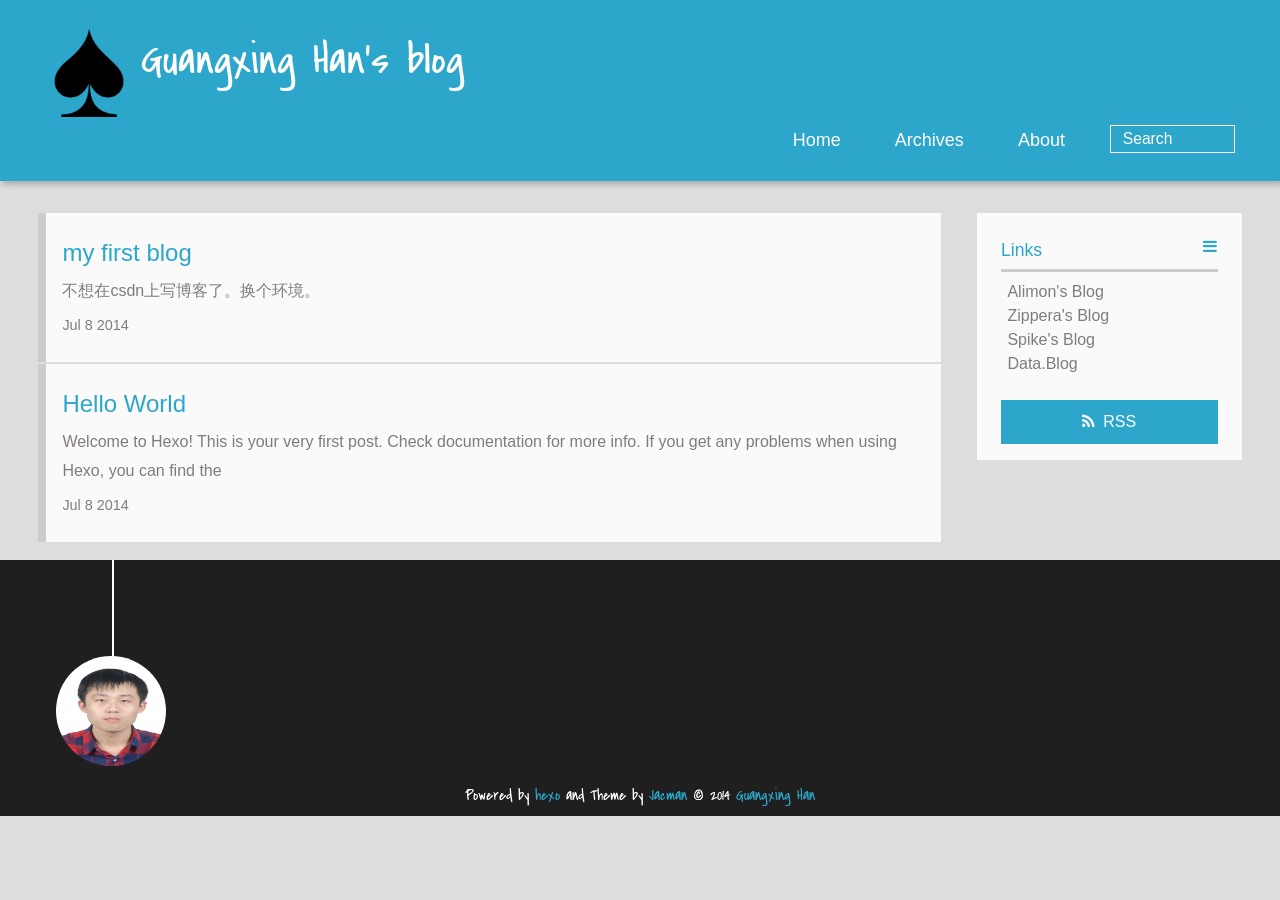
<file: index.html>
<!DOCTYPE HTML>
<html >
<head>
  <meta charset="UTF-8">
  
    <title>Guangxing Han&#39;s blog</title>
    <meta name="viewport" content="width=device-width, initial-scale=1,user-scalable=no">
    
    <meta name="author" content="Guangxing Han">
    
    <meta name="description" content="enjoy coding">
    
    
    
    
    <link rel="alternative" href="/atom.xml" title="Guangxing Han&#39;s blog" type="application/atom+xml">
    
    
    <link rel="icon" href="/img/favicon.ico">
    
    
    <link rel="apple-touch-icon" href="/img/jacman.jpg">
    <link rel="apple-touch-icon-precomposed" href="/img/jacman.jpg">
    
    <link rel="stylesheet" href="/css/style.css" type="text/css">
</head>

  <body>
    <header>
      <div>
		
			<div id="imglogo">
				<a href="/"><img src="/img/logo.png" alt="Guangxing Han&#39;s blog" title="Guangxing Han&#39;s blog"/></a>
			</div>
			
			<div id="textlogo">
				<h1 class="site-name"><a href="/" title="Guangxing Han&#39;s blog">Guangxing Han&#39;s blog</a></h1>
				<h2 class="blog-motto"></h2>
			</div>
			<div class="navbar"><a class="navbutton navmobile" href="#" title="Menu">
			</a></div>
			<nav class="animated">
				<ul>
					<ul>
					 
						<li><a href="/">Home</a></li>
					
						<li><a href="/archives">Archives</a></li>
					
						<li><a href="/about">About</a></li>
					
					<li>
 					
					<form class="search" action="//google.com/search" method="get" accept-charset="utf-8">
						<label>Search</label>
						<input type="search" id="search" name="q" autocomplete="off" maxlength="20" placeholder="Search" />
						<input type="hidden" name="q" value="site:yoursite.com">
					</form>
					
					</li>
				</ul>
			</nav>			
</div>
    </header>
    <div id="container">
      <div id="main">

  <section class="post" itemscope itemprop="blogPost">
  
    <a href="/2014/07/08/my-first-blog/" title="my first blog" itemprop="url">
  
    <h1 itemprop="name">my first blog</h1>
    
     
           <p itemprop="description" >不想在csdn上写博客了。换个环境。</p>
        
    
    <time datetime="2014-07-08T15:47:26.000Z" itemprop="datePublished">Jul 8 2014</time>
  </a>
</section>

  <section class="post" itemscope itemprop="blogPost">
  
    <a href="/2014/07/08/hello-world/" title="Hello World" itemprop="url">
  
    <h1 itemprop="name">Hello World</h1>
    
     
           <p itemprop="description" >Welcome to Hexo! This is your very first post. Check documentation for more info. If you get any problems when using Hexo, you can find the </p>
        
    
    <time datetime="2014-07-07T18:42:37.000Z" itemprop="datePublished">Jul 8 2014</time>
  </a>
</section>


</div>
      <div class="openaside"><a class="navbutton" href="#" title="Show Sidebar"></a></div>

<div id="asidepart">
<div class="closeaside"><a class="closebutton" href="#" title="Hide Sidebar"></a></div>
<aside class="clearfix">

  

  

  <div class="linkslist">
  <p class="asidetitle">Links</p>
    <ul>
      <li><a href="http://yangjian.me" target="_blank" title="YangJian">Alimon's Blog</a></li>
      <li><a href="http://zipperary.com/" target="_blank" title="zippera">Zippera's Blog</a></li>
      <li><a href="http://brotherb.info/" target="_blank" title="brotherb">Spike's Blog</a></li>
      <li><a href="http://hijiangtao.github.io/" target="_blank" title="JiangTao">Data.Blog</a></li>
    </ul>
</div>

  <div class="rsspart">
	<a href="/atom.xml" target="_blank" title="rss">RSS</a>
</div>

</aside>
</div>
    </div>
    <footer><div id="footer" >
	
	<div class="line">
		<span></span>
		<div class="author"></div>
	</div>
	
	
	<div class="social-font" class="clearfix">
		
		
		
		
		
		
		
		
	</div>
		<p class="copyright">Powered by <a href="http://zespia.tw/hexo/" target="_blank" title="hexo">hexo</a> and Theme by <a href="https://github.com/wuchong/jacman" target="_blank" title="Pacman">Jacman</a> © 2014 
		
		<a href="http://yoursite.com/about" target="_blank" title="Guangxing Han">Guangxing Han</a>
		
		</p>
</div>
</footer>
    <script src="/js/jquery-2.0.3.min.js"></script>
<script type="text/javascript">
var _bdhmProtocol = (("https:" == document.location.protocol) ? " https://" : " http://");
document.write(unescape("%3Cscript src='" + _bdhmProtocol + "hm.baidu.com/h.js%3Fe2e0c559efe09b6b2b3b3ba21a27e821' type='text/javascript'%3E%3C/script%3E"));
</script>
<script type="text/javascript">
$(document).ready(function(){ 
  $('.navbar').click(function(){
    $('header nav').toggleClass('shownav');
  });
  var myWidth = 0;
  function getSize(){
    if( typeof( window.innerWidth ) == 'number' ) {
      myWidth = window.innerWidth;
    } else if( document.documentElement && document.documentElement.clientWidth) {
      myWidth = document.documentElement.clientWidth;
    };
  };
  var m = $('#main'),
      a = $('#asidepart'),
      c = $('.closeaside'),
      o = $('.openaside');
  $(window).resize(function(){
    getSize(); 
    if (myWidth >= 1024) {
      $('header nav').removeClass('shownav');
    }else
    {
      m.removeClass('moveMain');
      a.css('display', 'block').removeClass('fadeOut');
      o.css('display', 'none');
        
    }
  });
  c.click(function(){
    a.addClass('fadeOut').css('display', 'none');
    o.css('display', 'block').addClass('fadeIn');
    m.addClass('moveMain');
  });
  o.click(function(){
    o.css('display', 'none').removeClass('beforeFadeIn');
    a.css('display', 'block').removeClass('fadeOut').addClass('fadeIn');      
    m.removeClass('moveMain');
  });
  $(window).scroll(function(){
    o.css("top",Math.max(80,260-$(this).scrollTop()));
  });
});
</script>









<div id="totop">
<a title="Back to Top"><img src="/img/scrollup.png"/></a>
</div>

<script src="/js/totop.js"></script>

<script type="text/x-mathjax-config"> 
MathJax.Hub.Config({ 
  tex2jax: {inlineMath: [['$','$'], ['\\(','\\)']]} 
}); 
</script>
<script type="text/javascript"
   src="http://cdn.mathjax.org/mathjax/latest/MathJax.js?config=TeX-AMS-MML_HTMLorMML">
</script>

  </body>
 </html>
</file>
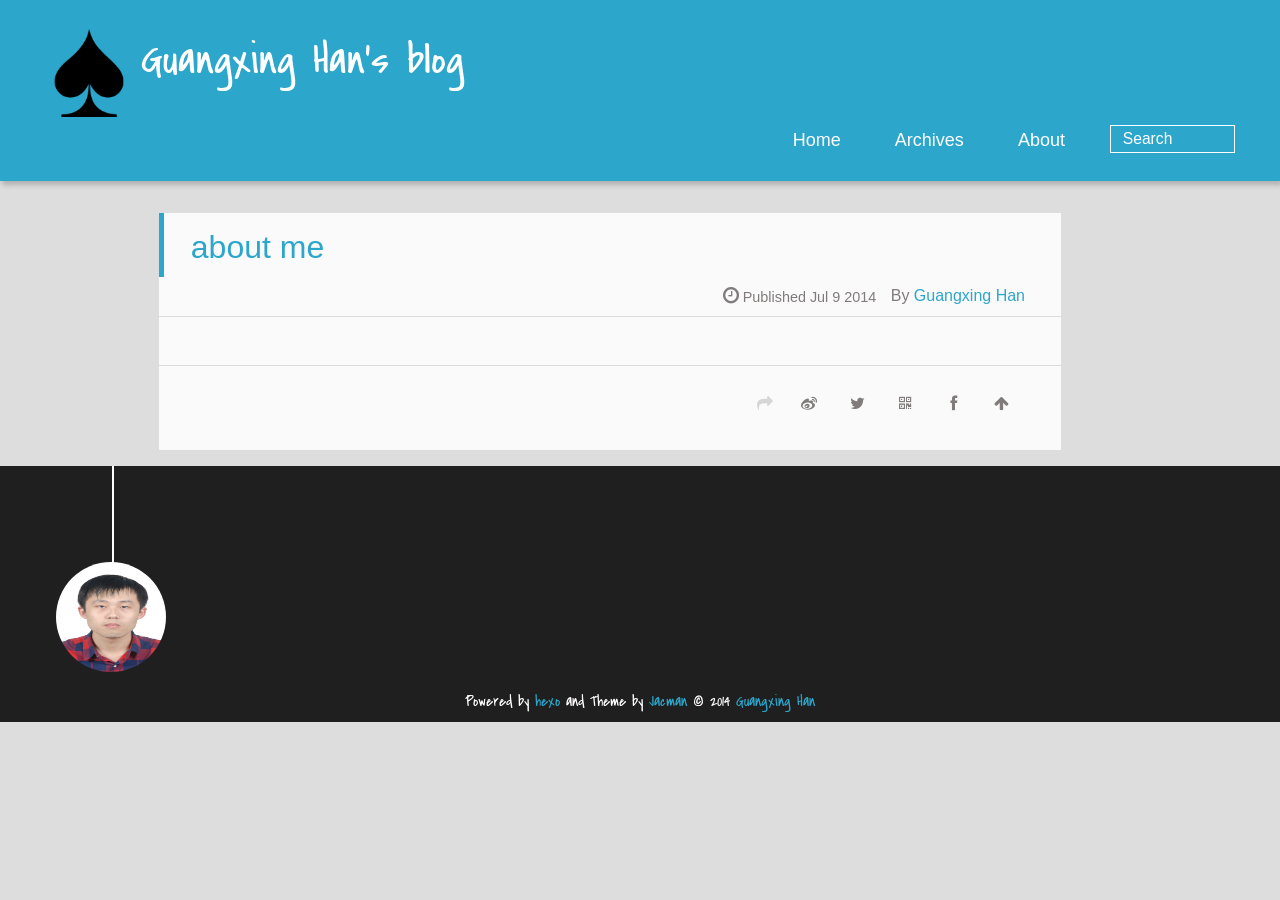
<file: about/index.html>
<!DOCTYPE HTML>
<html >
<head>
  <meta charset="UTF-8">
  
    <title>about me | Guangxing Han&#39;s blog</title>
    <meta name="viewport" content="width=device-width, initial-scale=1,user-scalable=no">
    
    <meta name="author" content="Guangxing Han">
    
    <meta name="description" content="enjoy coding">
    
    
    
    
    <link rel="alternative" href="/atom.xml" title="Guangxing Han&#39;s blog" type="application/atom+xml">
    
    
    <link rel="icon" href="/img/favicon.ico">
    
    
    <link rel="apple-touch-icon" href="/img/jacman.jpg">
    <link rel="apple-touch-icon-precomposed" href="/img/jacman.jpg">
    
    <link rel="stylesheet" href="/css/style.css" type="text/css">
</head>

      <body>
        <header>
          <div>
		
			<div id="imglogo">
				<a href="/"><img src="/img/logo.png" alt="Guangxing Han&#39;s blog" title="Guangxing Han&#39;s blog"/></a>
			</div>
			
			<div id="textlogo">
				<h1 class="site-name"><a href="/" title="Guangxing Han&#39;s blog">Guangxing Han&#39;s blog</a></h1>
				<h2 class="blog-motto"></h2>
			</div>
			<div class="navbar"><a class="navbutton navmobile" href="#" title="Menu">
			</a></div>
			<nav class="animated">
				<ul>
					<ul>
					 
						<li><a href="/">Home</a></li>
					
						<li><a href="/archives">Archives</a></li>
					
						<li><a href="/about">About</a></li>
					
					<li>
 					
					<form class="search" action="//google.com/search" method="get" accept-charset="utf-8">
						<label>Search</label>
						<input type="search" id="search" name="q" autocomplete="off" maxlength="20" placeholder="Search" />
						<input type="hidden" name="q" value="site:yoursite.com">
					</form>
					
					</li>
				</ul>
			</nav>			
</div>
        </header>
        <div id="container">
          <div id="main" class="page" itemscope itemprop="blogPost">
	<article itemprop="articleBody"> 
		<header class="article-info clearfix">
  <h1 itemprop="name">
    
      <a href="/about/index.html" title="about me" itemprop="url">about me</a>
  </h1>
  <p class="article-author">By
       
		<a href="http://yoursite.com/about" title="Guangxing Han" target="_blank" itemprop="author">Guangxing Han</a>
		
  <p class="article-time">
    <time datetime="2014-07-08T16:54:04.000Z" itemprop="datePublished">Published Jul 9 2014</time>
    
  </p>
</header>
	<div class="article-content">
		
		
		  
	</div>
		<footer class="article-footer clearfix">





<div class="article-share" id="share">

  <div data-url="http://yoursite.com/about/index.html" data-title="about me | Guangxing Han&#39;s blog" data-tsina="null" class="share clearfix">
  </div>

</div>
</footer>   	       
	</article>
	
	

<section class="comment">
  <div id="disqus_thread">
    <noscript>Please enable JavaScript to view the <a href="//disqus.com/?ref_noscript">comments powered by Disqus.</a></noscript>
  </div>
</section>

</div>  
        </div>
        <footer><div id="footer" >
	
	<div class="line">
		<span></span>
		<div class="author"></div>
	</div>
	
	
	<div class="social-font" class="clearfix">
		
		
		
		
		
		
		
		
	</div>
		<p class="copyright">Powered by <a href="http://zespia.tw/hexo/" target="_blank" title="hexo">hexo</a> and Theme by <a href="https://github.com/wuchong/jacman" target="_blank" title="Pacman">Jacman</a> © 2014 
		
		<a href="http://yoursite.com/about" target="_blank" title="Guangxing Han">Guangxing Han</a>
		
		</p>
</div>
</footer>
        <script src="/js/jquery-2.0.3.min.js"></script>
<script type="text/javascript">
var _bdhmProtocol = (("https:" == document.location.protocol) ? " https://" : " http://");
document.write(unescape("%3Cscript src='" + _bdhmProtocol + "hm.baidu.com/h.js%3Fe2e0c559efe09b6b2b3b3ba21a27e821' type='text/javascript'%3E%3C/script%3E"));
</script>
<script type="text/javascript">
$(document).ready(function(){ 
  $('.navbar').click(function(){
    $('header nav').toggleClass('shownav');
  });
  var myWidth = 0;
  function getSize(){
    if( typeof( window.innerWidth ) == 'number' ) {
      myWidth = window.innerWidth;
    } else if( document.documentElement && document.documentElement.clientWidth) {
      myWidth = document.documentElement.clientWidth;
    };
  };
  var m = $('#main'),
      a = $('#asidepart'),
      c = $('.closeaside'),
      o = $('.openaside');
  $(window).resize(function(){
    getSize(); 
    if (myWidth >= 1024) {
      $('header nav').removeClass('shownav');
    }else
    {
      m.removeClass('moveMain');
      a.css('display', 'block').removeClass('fadeOut');
      o.css('display', 'none');
        
    }
  });
  c.click(function(){
    a.addClass('fadeOut').css('display', 'none');
    o.css('display', 'block').addClass('fadeIn');
    m.addClass('moveMain');
  });
  o.click(function(){
    o.css('display', 'none').removeClass('beforeFadeIn');
    a.css('display', 'block').removeClass('fadeOut').addClass('fadeIn');      
    m.removeClass('moveMain');
  });
  $(window).scroll(function(){
    o.css("top",Math.max(80,260-$(this).scrollTop()));
  });
});
</script>


<script type="text/javascript">
$(document).ready(function(){ 
  var $this = $('.share'),
      url = $this.attr('data-url'),
      encodedUrl = encodeURIComponent(url),
      title = $this.attr('data-title'),
      tsina = $this.attr('data-tsina');
  var html = [
  '<a href="#" class="overlay" id="qrcode"></a>',
  '<div class="qrcode clearfix"><span>扫描二维码分享到微信朋友圈</span><a class="qrclose" href="#share"></a><strong>Loading...Please wait</strong><img id="qrcode-pic" data-src="http://s.jiathis.com/qrcode.php?url=' + encodedUrl + '"/></div>',
  '<a href="#textlogo" class="article-back-to-top" title="Top"></a>',
  '<a href="https://www.facebook.com/sharer.php?u=' + encodedUrl + '" class="article-share-facebook" target="_blank" title="Facebook"></a>',
  '<a href="#qrcode" class="article-share-qrcode" title="QRcode"></a>',
  '<a href="https://twitter.com/intent/tweet?url=' + encodedUrl + '" class="article-share-twitter" target="_blank" title="Twitter"></a>',
  '<a href="http://service.weibo.com/share/share.php?title='+title+'&url='+encodedUrl +'&ralateUid='+ tsina +'&searchPic=true&style=number' +'" class="article-share-weibo" target="_blank" title="Weibo"></a>',
  '<span title="Share to"></span>'
  ].join('');
  $this.append(html);
  $('.article-share-qrcode').click(function(){
    var imgSrc = $('#qrcode-pic').attr('data-src');
    $('#qrcode-pic').attr('src', imgSrc);
    $('#qrcode-pic').load(function(){
        $('.qrcode strong').text(' ');
    });
  });
});     
</script>




<script type="text/javascript">

var disqus_shortname = '1292765944';

(function(){
  var dsq = document.createElement('script');
  dsq.type = 'text/javascript';
  dsq.async = true;
  dsq.src = '//' + disqus_shortname + '.disqus.com/embed.js';
  (document.getElementsByTagName('head')[0] || document.getElementsByTagName('body')[0]).appendChild(dsq);
}());
</script>






<link rel="stylesheet" href="/fancybox/jquery.fancybox.css" media="screen" type="text/css">
<script src="/fancybox/jquery.fancybox.pack.js"></script>
<script type="text/javascript">
$(document).ready(function(){ 
  $('.article-content').each(function(i){
    $(this).find('img').each(function(){
      if ($(this).parent().hasClass('fancybox')) return;
      var alt = this.alt;
      if (alt) $(this).after('<span class="caption">' + alt + '</span>');
      $(this).wrap('<a href="' + this.src + '" title="' + alt + '" class="fancybox"></a>');
    });
    $(this).find('.fancybox').each(function(){
      $(this).attr('rel', 'article' + i);
    });
  });
  if($.fancybox){
    $('.fancybox').fancybox();
  }
}); 
</script>



<div id="totop">
<a title="Back to Top"><img src="/img/scrollup.png"/></a>
</div>

<script src="/js/totop.js"></script>

<script type="text/x-mathjax-config"> 
MathJax.Hub.Config({ 
  tex2jax: {inlineMath: [['$','$'], ['\\(','\\)']]} 
}); 
</script>
<script type="text/javascript"
   src="http://cdn.mathjax.org/mathjax/latest/MathJax.js?config=TeX-AMS-MML_HTMLorMML">
</script>

      </body>
     </html>
</file>
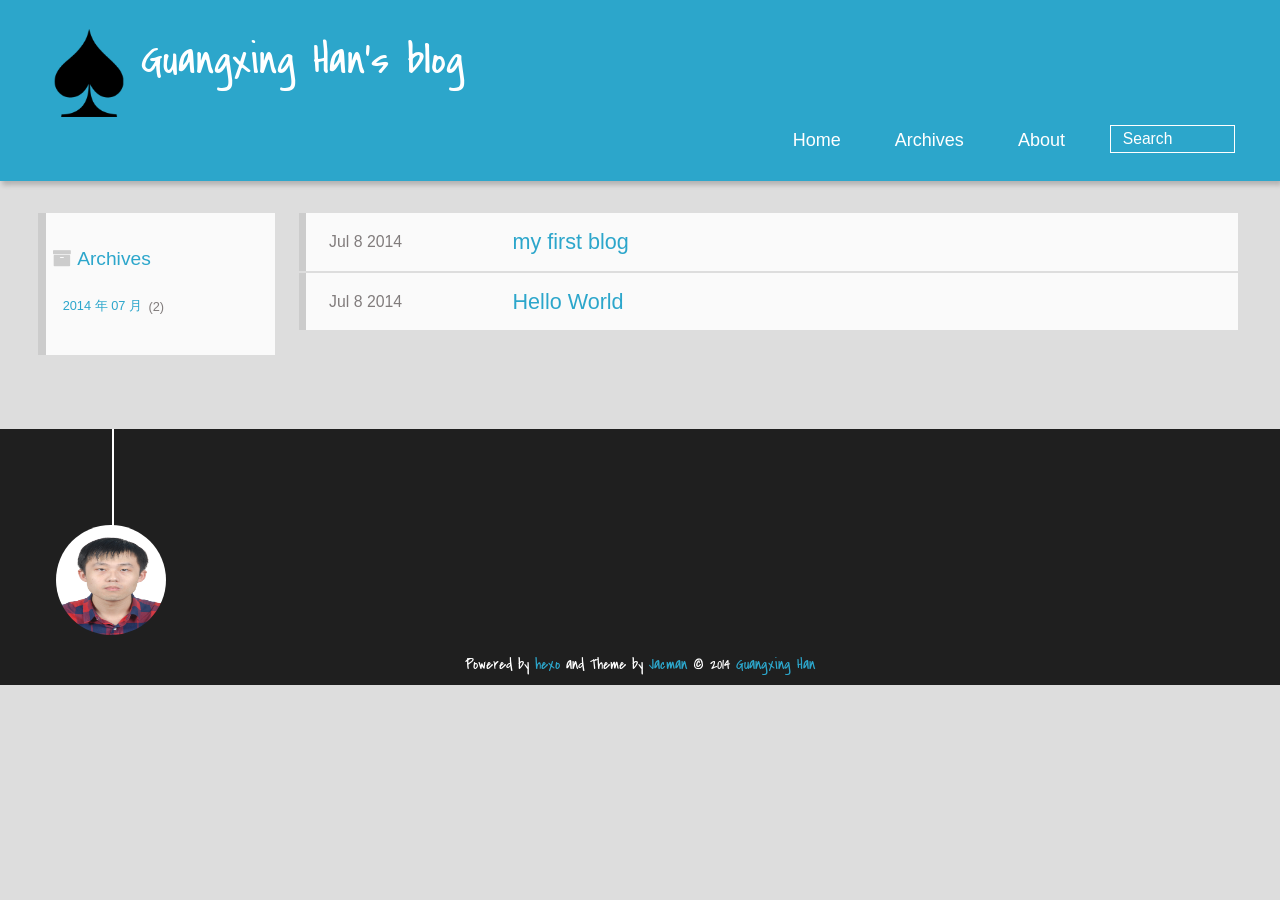
<file: archives/index.html>
<!DOCTYPE HTML>
<html >
<head>
  <meta charset="UTF-8">
  
    <title>Archives | Guangxing Han&#39;s blog</title>
    <meta name="viewport" content="width=device-width, initial-scale=1,user-scalable=no">
    
    <meta name="author" content="Guangxing Han">
    
    <meta name="description" content="enjoy coding">
    
    
    
    
    <link rel="alternative" href="/atom.xml" title="Guangxing Han&#39;s blog" type="application/atom+xml">
    
    
    <link rel="icon" href="/img/favicon.ico">
    
    
    <link rel="apple-touch-icon" href="/img/jacman.jpg">
    <link rel="apple-touch-icon-precomposed" href="/img/jacman.jpg">
    
    <link rel="stylesheet" href="/css/style.css" type="text/css">
</head>

    <body>
      <header>
        <div>
		
			<div id="imglogo">
				<a href="/"><img src="/img/logo.png" alt="Guangxing Han&#39;s blog" title="Guangxing Han&#39;s blog"/></a>
			</div>
			
			<div id="textlogo">
				<h1 class="site-name"><a href="/" title="Guangxing Han&#39;s blog">Guangxing Han&#39;s blog</a></h1>
				<h2 class="blog-motto"></h2>
			</div>
			<div class="navbar"><a class="navbutton navmobile" href="#" title="Menu">
			</a></div>
			<nav class="animated">
				<ul>
					<ul>
					 
						<li><a href="/">Home</a></li>
					
						<li><a href="/archives">Archives</a></li>
					
						<li><a href="/about">About</a></li>
					
					<li>
 					
					<form class="search" action="//google.com/search" method="get" accept-charset="utf-8">
						<label>Search</label>
						<input type="search" id="search" name="q" autocomplete="off" maxlength="20" placeholder="Search" />
						<input type="hidden" name="q" value="site:yoursite.com">
					</form>
					
					</li>
				</ul>
			</nav>			
</div>
      </header>
      <div id="container">
        

<div class="archive-title" >
  <h2 class="archive-icon">Archives</h2>
  
  <div class="archiveslist archive-float clearfix">
   <ul class="archive-list"><li class="archive-list-item"><a class="archive-list-link" href="/archives/2014/07">2014 年 07 月</a><span class="archive-list-count">2</span></li></ul>
 </div>
  
</div>
<div id="main" class="archive-part clearfix">
  <div id="archive-page">

  <section class="post" itemscope itemprop="blogPost">
  
    <a href="/2014/07/08/my-first-blog/" title="my first blog" itemprop="url">
  

    <time datetime="2014-07-08T15:47:26.000Z" itemprop="datePublished">Jul 8 2014</time>


    <h1 itemprop="name">my first blog</h1>

  </a>
</section>

  <section class="post" itemscope itemprop="blogPost">
  
    <a href="/2014/07/08/hello-world/" title="Hello World" itemprop="url">
  

    <time datetime="2014-07-07T18:42:37.000Z" itemprop="datePublished">Jul 8 2014</time>


    <h1 itemprop="name">Hello World</h1>

  </a>
</section>


  </div>
</div>

      </div>
      <footer><div id="footer" >
	
	<div class="line">
		<span></span>
		<div class="author"></div>
	</div>
	
	
	<div class="social-font" class="clearfix">
		
		
		
		
		
		
		
		
	</div>
		<p class="copyright">Powered by <a href="http://zespia.tw/hexo/" target="_blank" title="hexo">hexo</a> and Theme by <a href="https://github.com/wuchong/jacman" target="_blank" title="Pacman">Jacman</a> © 2014 
		
		<a href="http://yoursite.com/about" target="_blank" title="Guangxing Han">Guangxing Han</a>
		
		</p>
</div>
</footer>
      <script src="/js/jquery-2.0.3.min.js"></script>
<script type="text/javascript">
var _bdhmProtocol = (("https:" == document.location.protocol) ? " https://" : " http://");
document.write(unescape("%3Cscript src='" + _bdhmProtocol + "hm.baidu.com/h.js%3Fe2e0c559efe09b6b2b3b3ba21a27e821' type='text/javascript'%3E%3C/script%3E"));
</script>
<script type="text/javascript">
$(document).ready(function(){ 
  $('.navbar').click(function(){
    $('header nav').toggleClass('shownav');
  });
  var myWidth = 0;
  function getSize(){
    if( typeof( window.innerWidth ) == 'number' ) {
      myWidth = window.innerWidth;
    } else if( document.documentElement && document.documentElement.clientWidth) {
      myWidth = document.documentElement.clientWidth;
    };
  };
  var m = $('#main'),
      a = $('#asidepart'),
      c = $('.closeaside'),
      o = $('.openaside');
  $(window).resize(function(){
    getSize(); 
    if (myWidth >= 1024) {
      $('header nav').removeClass('shownav');
    }else
    {
      m.removeClass('moveMain');
      a.css('display', 'block').removeClass('fadeOut');
      o.css('display', 'none');
        
    }
  });
  c.click(function(){
    a.addClass('fadeOut').css('display', 'none');
    o.css('display', 'block').addClass('fadeIn');
    m.addClass('moveMain');
  });
  o.click(function(){
    o.css('display', 'none').removeClass('beforeFadeIn');
    a.css('display', 'block').removeClass('fadeOut').addClass('fadeIn');      
    m.removeClass('moveMain');
  });
  $(window).scroll(function(){
    o.css("top",Math.max(80,260-$(this).scrollTop()));
  });
});
</script>









<div id="totop">
<a title="Back to Top"><img src="/img/scrollup.png"/></a>
</div>

<script src="/js/totop.js"></script>

<script type="text/x-mathjax-config"> 
MathJax.Hub.Config({ 
  tex2jax: {inlineMath: [['$','$'], ['\\(','\\)']]} 
}); 
</script>
<script type="text/javascript"
   src="http://cdn.mathjax.org/mathjax/latest/MathJax.js?config=TeX-AMS-MML_HTMLorMML">
</script>

    </body>
   </html>
</file>
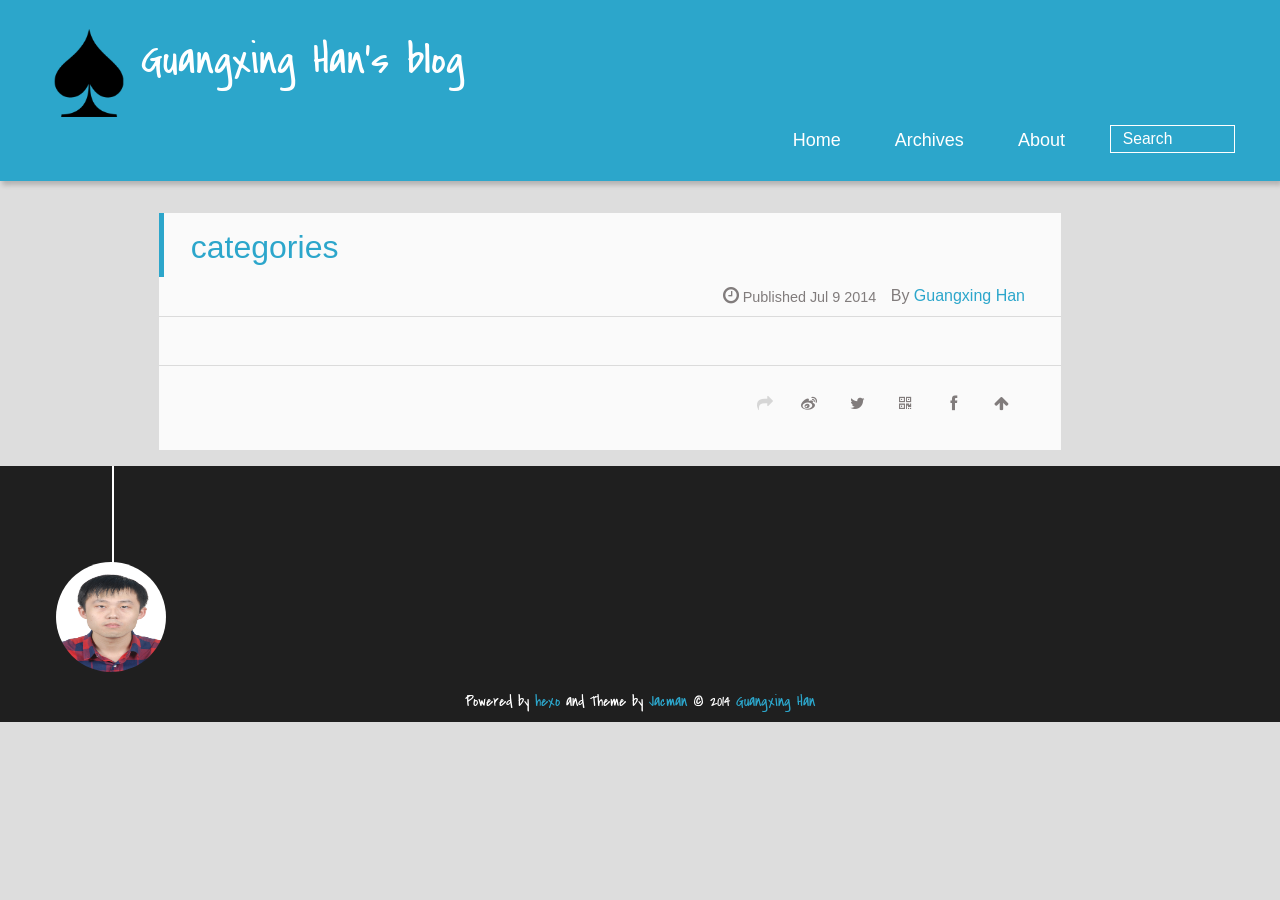
<file: categories/index.html>
<!DOCTYPE HTML>
<html >
<head>
  <meta charset="UTF-8">
  
    <title>Category: undefined | Guangxing Han&#39;s blog</title>
    <meta name="viewport" content="width=device-width, initial-scale=1,user-scalable=no">
    
    <meta name="author" content="Guangxing Han">
    
    <meta name="description" content="enjoy coding">
    
    
    
    
    <link rel="alternative" href="/atom.xml" title="Guangxing Han&#39;s blog" type="application/atom+xml">
    
    
    <link rel="icon" href="/img/favicon.ico">
    
    
    <link rel="apple-touch-icon" href="/img/jacman.jpg">
    <link rel="apple-touch-icon-precomposed" href="/img/jacman.jpg">
    
    <link rel="stylesheet" href="/css/style.css" type="text/css">
</head>

      <body>
        <header>
          <div>
		
			<div id="imglogo">
				<a href="/"><img src="/img/logo.png" alt="Guangxing Han&#39;s blog" title="Guangxing Han&#39;s blog"/></a>
			</div>
			
			<div id="textlogo">
				<h1 class="site-name"><a href="/" title="Guangxing Han&#39;s blog">Guangxing Han&#39;s blog</a></h1>
				<h2 class="blog-motto"></h2>
			</div>
			<div class="navbar"><a class="navbutton navmobile" href="#" title="Menu">
			</a></div>
			<nav class="animated">
				<ul>
					<ul>
					 
						<li><a href="/">Home</a></li>
					
						<li><a href="/archives">Archives</a></li>
					
						<li><a href="/about">About</a></li>
					
					<li>
 					
					<form class="search" action="//google.com/search" method="get" accept-charset="utf-8">
						<label>Search</label>
						<input type="search" id="search" name="q" autocomplete="off" maxlength="20" placeholder="Search" />
						<input type="hidden" name="q" value="site:yoursite.com">
					</form>
					
					</li>
				</ul>
			</nav>			
</div>
        </header>
        <div id="container">
          <div id="main" class="page" itemscope itemprop="blogPost">
	<article itemprop="articleBody"> 
		<header class="article-info clearfix">
  <h1 itemprop="name">
    
      <a href="/categories/index.html" title="categories" itemprop="url">categories</a>
  </h1>
  <p class="article-author">By
       
		<a href="http://yoursite.com/about" title="Guangxing Han" target="_blank" itemprop="author">Guangxing Han</a>
		
  <p class="article-time">
    <time datetime="2014-07-08T16:53:04.000Z" itemprop="datePublished">Published Jul 9 2014</time>
    
  </p>
</header>
	<div class="article-content">
		
		
		  
	</div>
		<footer class="article-footer clearfix">





<div class="article-share" id="share">

  <div data-url="http://yoursite.com/categories/index.html" data-title="categories | Guangxing Han&#39;s blog" data-tsina="null" class="share clearfix">
  </div>

</div>
</footer>   	       
	</article>
	
	

<section class="comment">
  <div id="disqus_thread">
    <noscript>Please enable JavaScript to view the <a href="//disqus.com/?ref_noscript">comments powered by Disqus.</a></noscript>
  </div>
</section>

</div>  
        </div>
        <footer><div id="footer" >
	
	<div class="line">
		<span></span>
		<div class="author"></div>
	</div>
	
	
	<div class="social-font" class="clearfix">
		
		
		
		
		
		
		
		
	</div>
		<p class="copyright">Powered by <a href="http://zespia.tw/hexo/" target="_blank" title="hexo">hexo</a> and Theme by <a href="https://github.com/wuchong/jacman" target="_blank" title="Pacman">Jacman</a> © 2014 
		
		<a href="http://yoursite.com/about" target="_blank" title="Guangxing Han">Guangxing Han</a>
		
		</p>
</div>
</footer>
        <script src="/js/jquery-2.0.3.min.js"></script>
<script type="text/javascript">
var _bdhmProtocol = (("https:" == document.location.protocol) ? " https://" : " http://");
document.write(unescape("%3Cscript src='" + _bdhmProtocol + "hm.baidu.com/h.js%3Fe2e0c559efe09b6b2b3b3ba21a27e821' type='text/javascript'%3E%3C/script%3E"));
</script>
<script type="text/javascript">
$(document).ready(function(){ 
  $('.navbar').click(function(){
    $('header nav').toggleClass('shownav');
  });
  var myWidth = 0;
  function getSize(){
    if( typeof( window.innerWidth ) == 'number' ) {
      myWidth = window.innerWidth;
    } else if( document.documentElement && document.documentElement.clientWidth) {
      myWidth = document.documentElement.clientWidth;
    };
  };
  var m = $('#main'),
      a = $('#asidepart'),
      c = $('.closeaside'),
      o = $('.openaside');
  $(window).resize(function(){
    getSize(); 
    if (myWidth >= 1024) {
      $('header nav').removeClass('shownav');
    }else
    {
      m.removeClass('moveMain');
      a.css('display', 'block').removeClass('fadeOut');
      o.css('display', 'none');
        
    }
  });
  c.click(function(){
    a.addClass('fadeOut').css('display', 'none');
    o.css('display', 'block').addClass('fadeIn');
    m.addClass('moveMain');
  });
  o.click(function(){
    o.css('display', 'none').removeClass('beforeFadeIn');
    a.css('display', 'block').removeClass('fadeOut').addClass('fadeIn');      
    m.removeClass('moveMain');
  });
  $(window).scroll(function(){
    o.css("top",Math.max(80,260-$(this).scrollTop()));
  });
});
</script>


<script type="text/javascript">
$(document).ready(function(){ 
  var $this = $('.share'),
      url = $this.attr('data-url'),
      encodedUrl = encodeURIComponent(url),
      title = $this.attr('data-title'),
      tsina = $this.attr('data-tsina');
  var html = [
  '<a href="#" class="overlay" id="qrcode"></a>',
  '<div class="qrcode clearfix"><span>扫描二维码分享到微信朋友圈</span><a class="qrclose" href="#share"></a><strong>Loading...Please wait</strong><img id="qrcode-pic" data-src="http://s.jiathis.com/qrcode.php?url=' + encodedUrl + '"/></div>',
  '<a href="#textlogo" class="article-back-to-top" title="Top"></a>',
  '<a href="https://www.facebook.com/sharer.php?u=' + encodedUrl + '" class="article-share-facebook" target="_blank" title="Facebook"></a>',
  '<a href="#qrcode" class="article-share-qrcode" title="QRcode"></a>',
  '<a href="https://twitter.com/intent/tweet?url=' + encodedUrl + '" class="article-share-twitter" target="_blank" title="Twitter"></a>',
  '<a href="http://service.weibo.com/share/share.php?title='+title+'&url='+encodedUrl +'&ralateUid='+ tsina +'&searchPic=true&style=number' +'" class="article-share-weibo" target="_blank" title="Weibo"></a>',
  '<span title="Share to"></span>'
  ].join('');
  $this.append(html);
  $('.article-share-qrcode').click(function(){
    var imgSrc = $('#qrcode-pic').attr('data-src');
    $('#qrcode-pic').attr('src', imgSrc);
    $('#qrcode-pic').load(function(){
        $('.qrcode strong').text(' ');
    });
  });
});     
</script>




<script type="text/javascript">

var disqus_shortname = '1292765944';

(function(){
  var dsq = document.createElement('script');
  dsq.type = 'text/javascript';
  dsq.async = true;
  dsq.src = '//' + disqus_shortname + '.disqus.com/embed.js';
  (document.getElementsByTagName('head')[0] || document.getElementsByTagName('body')[0]).appendChild(dsq);
}());
</script>






<link rel="stylesheet" href="/fancybox/jquery.fancybox.css" media="screen" type="text/css">
<script src="/fancybox/jquery.fancybox.pack.js"></script>
<script type="text/javascript">
$(document).ready(function(){ 
  $('.article-content').each(function(i){
    $(this).find('img').each(function(){
      if ($(this).parent().hasClass('fancybox')) return;
      var alt = this.alt;
      if (alt) $(this).after('<span class="caption">' + alt + '</span>');
      $(this).wrap('<a href="' + this.src + '" title="' + alt + '" class="fancybox"></a>');
    });
    $(this).find('.fancybox').each(function(){
      $(this).attr('rel', 'article' + i);
    });
  });
  if($.fancybox){
    $('.fancybox').fancybox();
  }
}); 
</script>



<div id="totop">
<a title="Back to Top"><img src="/img/scrollup.png"/></a>
</div>

<script src="/js/totop.js"></script>

<script type="text/x-mathjax-config"> 
MathJax.Hub.Config({ 
  tex2jax: {inlineMath: [['$','$'], ['\\(','\\)']]} 
}); 
</script>
<script type="text/javascript"
   src="http://cdn.mathjax.org/mathjax/latest/MathJax.js?config=TeX-AMS-MML_HTMLorMML">
</script>

      </body>
     </html>
</file>
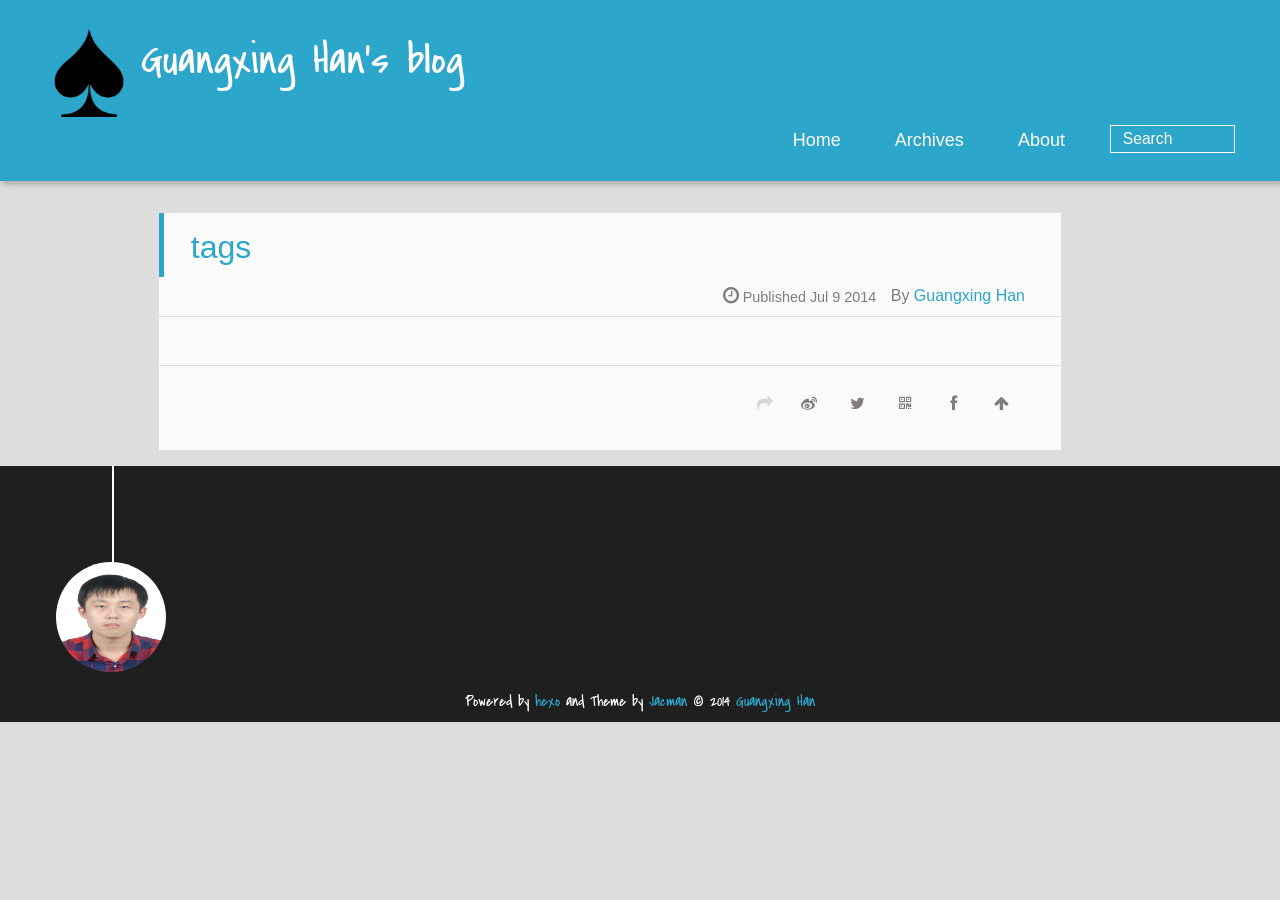
<file: tags/index.html>
<!DOCTYPE HTML>
<html >
<head>
  <meta charset="UTF-8">
  
    <title>Tag: undefined | Guangxing Han&#39;s blog</title>
    <meta name="viewport" content="width=device-width, initial-scale=1,user-scalable=no">
    
    <meta name="author" content="Guangxing Han">
    
    <meta name="description" content="enjoy coding">
    
    
    
    
    <link rel="alternative" href="/atom.xml" title="Guangxing Han&#39;s blog" type="application/atom+xml">
    
    
    <link rel="icon" href="/img/favicon.ico">
    
    
    <link rel="apple-touch-icon" href="/img/jacman.jpg">
    <link rel="apple-touch-icon-precomposed" href="/img/jacman.jpg">
    
    <link rel="stylesheet" href="/css/style.css" type="text/css">
</head>

      <body>
        <header>
          <div>
		
			<div id="imglogo">
				<a href="/"><img src="/img/logo.png" alt="Guangxing Han&#39;s blog" title="Guangxing Han&#39;s blog"/></a>
			</div>
			
			<div id="textlogo">
				<h1 class="site-name"><a href="/" title="Guangxing Han&#39;s blog">Guangxing Han&#39;s blog</a></h1>
				<h2 class="blog-motto"></h2>
			</div>
			<div class="navbar"><a class="navbutton navmobile" href="#" title="Menu">
			</a></div>
			<nav class="animated">
				<ul>
					<ul>
					 
						<li><a href="/">Home</a></li>
					
						<li><a href="/archives">Archives</a></li>
					
						<li><a href="/about">About</a></li>
					
					<li>
 					
					<form class="search" action="//google.com/search" method="get" accept-charset="utf-8">
						<label>Search</label>
						<input type="search" id="search" name="q" autocomplete="off" maxlength="20" placeholder="Search" />
						<input type="hidden" name="q" value="site:yoursite.com">
					</form>
					
					</li>
				</ul>
			</nav>			
</div>
        </header>
        <div id="container">
          <div id="main" class="page" itemscope itemprop="blogPost">
	<article itemprop="articleBody"> 
		<header class="article-info clearfix">
  <h1 itemprop="name">
    
      <a href="/tags/index.html" title="tags" itemprop="url">tags</a>
  </h1>
  <p class="article-author">By
       
		<a href="http://yoursite.com/about" title="Guangxing Han" target="_blank" itemprop="author">Guangxing Han</a>
		
  <p class="article-time">
    <time datetime="2014-07-08T16:52:04.000Z" itemprop="datePublished">Published Jul 9 2014</time>
    
  </p>
</header>
	<div class="article-content">
		
		
		  
	</div>
		<footer class="article-footer clearfix">





<div class="article-share" id="share">

  <div data-url="http://yoursite.com/tags/index.html" data-title="tags | Guangxing Han&#39;s blog" data-tsina="null" class="share clearfix">
  </div>

</div>
</footer>   	       
	</article>
	
	

<section class="comment">
  <div id="disqus_thread">
    <noscript>Please enable JavaScript to view the <a href="//disqus.com/?ref_noscript">comments powered by Disqus.</a></noscript>
  </div>
</section>

</div>  
        </div>
        <footer><div id="footer" >
	
	<div class="line">
		<span></span>
		<div class="author"></div>
	</div>
	
	
	<div class="social-font" class="clearfix">
		
		
		
		
		
		
		
		
	</div>
		<p class="copyright">Powered by <a href="http://zespia.tw/hexo/" target="_blank" title="hexo">hexo</a> and Theme by <a href="https://github.com/wuchong/jacman" target="_blank" title="Pacman">Jacman</a> © 2014 
		
		<a href="http://yoursite.com/about" target="_blank" title="Guangxing Han">Guangxing Han</a>
		
		</p>
</div>
</footer>
        <script src="/js/jquery-2.0.3.min.js"></script>
<script type="text/javascript">
var _bdhmProtocol = (("https:" == document.location.protocol) ? " https://" : " http://");
document.write(unescape("%3Cscript src='" + _bdhmProtocol + "hm.baidu.com/h.js%3Fe2e0c559efe09b6b2b3b3ba21a27e821' type='text/javascript'%3E%3C/script%3E"));
</script>
<script type="text/javascript">
$(document).ready(function(){ 
  $('.navbar').click(function(){
    $('header nav').toggleClass('shownav');
  });
  var myWidth = 0;
  function getSize(){
    if( typeof( window.innerWidth ) == 'number' ) {
      myWidth = window.innerWidth;
    } else if( document.documentElement && document.documentElement.clientWidth) {
      myWidth = document.documentElement.clientWidth;
    };
  };
  var m = $('#main'),
      a = $('#asidepart'),
      c = $('.closeaside'),
      o = $('.openaside');
  $(window).resize(function(){
    getSize(); 
    if (myWidth >= 1024) {
      $('header nav').removeClass('shownav');
    }else
    {
      m.removeClass('moveMain');
      a.css('display', 'block').removeClass('fadeOut');
      o.css('display', 'none');
        
    }
  });
  c.click(function(){
    a.addClass('fadeOut').css('display', 'none');
    o.css('display', 'block').addClass('fadeIn');
    m.addClass('moveMain');
  });
  o.click(function(){
    o.css('display', 'none').removeClass('beforeFadeIn');
    a.css('display', 'block').removeClass('fadeOut').addClass('fadeIn');      
    m.removeClass('moveMain');
  });
  $(window).scroll(function(){
    o.css("top",Math.max(80,260-$(this).scrollTop()));
  });
});
</script>


<script type="text/javascript">
$(document).ready(function(){ 
  var $this = $('.share'),
      url = $this.attr('data-url'),
      encodedUrl = encodeURIComponent(url),
      title = $this.attr('data-title'),
      tsina = $this.attr('data-tsina');
  var html = [
  '<a href="#" class="overlay" id="qrcode"></a>',
  '<div class="qrcode clearfix"><span>扫描二维码分享到微信朋友圈</span><a class="qrclose" href="#share"></a><strong>Loading...Please wait</strong><img id="qrcode-pic" data-src="http://s.jiathis.com/qrcode.php?url=' + encodedUrl + '"/></div>',
  '<a href="#textlogo" class="article-back-to-top" title="Top"></a>',
  '<a href="https://www.facebook.com/sharer.php?u=' + encodedUrl + '" class="article-share-facebook" target="_blank" title="Facebook"></a>',
  '<a href="#qrcode" class="article-share-qrcode" title="QRcode"></a>',
  '<a href="https://twitter.com/intent/tweet?url=' + encodedUrl + '" class="article-share-twitter" target="_blank" title="Twitter"></a>',
  '<a href="http://service.weibo.com/share/share.php?title='+title+'&url='+encodedUrl +'&ralateUid='+ tsina +'&searchPic=true&style=number' +'" class="article-share-weibo" target="_blank" title="Weibo"></a>',
  '<span title="Share to"></span>'
  ].join('');
  $this.append(html);
  $('.article-share-qrcode').click(function(){
    var imgSrc = $('#qrcode-pic').attr('data-src');
    $('#qrcode-pic').attr('src', imgSrc);
    $('#qrcode-pic').load(function(){
        $('.qrcode strong').text(' ');
    });
  });
});     
</script>




<script type="text/javascript">

var disqus_shortname = '1292765944';

(function(){
  var dsq = document.createElement('script');
  dsq.type = 'text/javascript';
  dsq.async = true;
  dsq.src = '//' + disqus_shortname + '.disqus.com/embed.js';
  (document.getElementsByTagName('head')[0] || document.getElementsByTagName('body')[0]).appendChild(dsq);
}());
</script>






<link rel="stylesheet" href="/fancybox/jquery.fancybox.css" media="screen" type="text/css">
<script src="/fancybox/jquery.fancybox.pack.js"></script>
<script type="text/javascript">
$(document).ready(function(){ 
  $('.article-content').each(function(i){
    $(this).find('img').each(function(){
      if ($(this).parent().hasClass('fancybox')) return;
      var alt = this.alt;
      if (alt) $(this).after('<span class="caption">' + alt + '</span>');
      $(this).wrap('<a href="' + this.src + '" title="' + alt + '" class="fancybox"></a>');
    });
    $(this).find('.fancybox').each(function(){
      $(this).attr('rel', 'article' + i);
    });
  });
  if($.fancybox){
    $('.fancybox').fancybox();
  }
}); 
</script>



<div id="totop">
<a title="Back to Top"><img src="/img/scrollup.png"/></a>
</div>

<script src="/js/totop.js"></script>

<script type="text/x-mathjax-config"> 
MathJax.Hub.Config({ 
  tex2jax: {inlineMath: [['$','$'], ['\\(','\\)']]} 
}); 
</script>
<script type="text/javascript"
   src="http://cdn.mathjax.org/mathjax/latest/MathJax.js?config=TeX-AMS-MML_HTMLorMML">
</script>

      </body>
     </html>
</file>
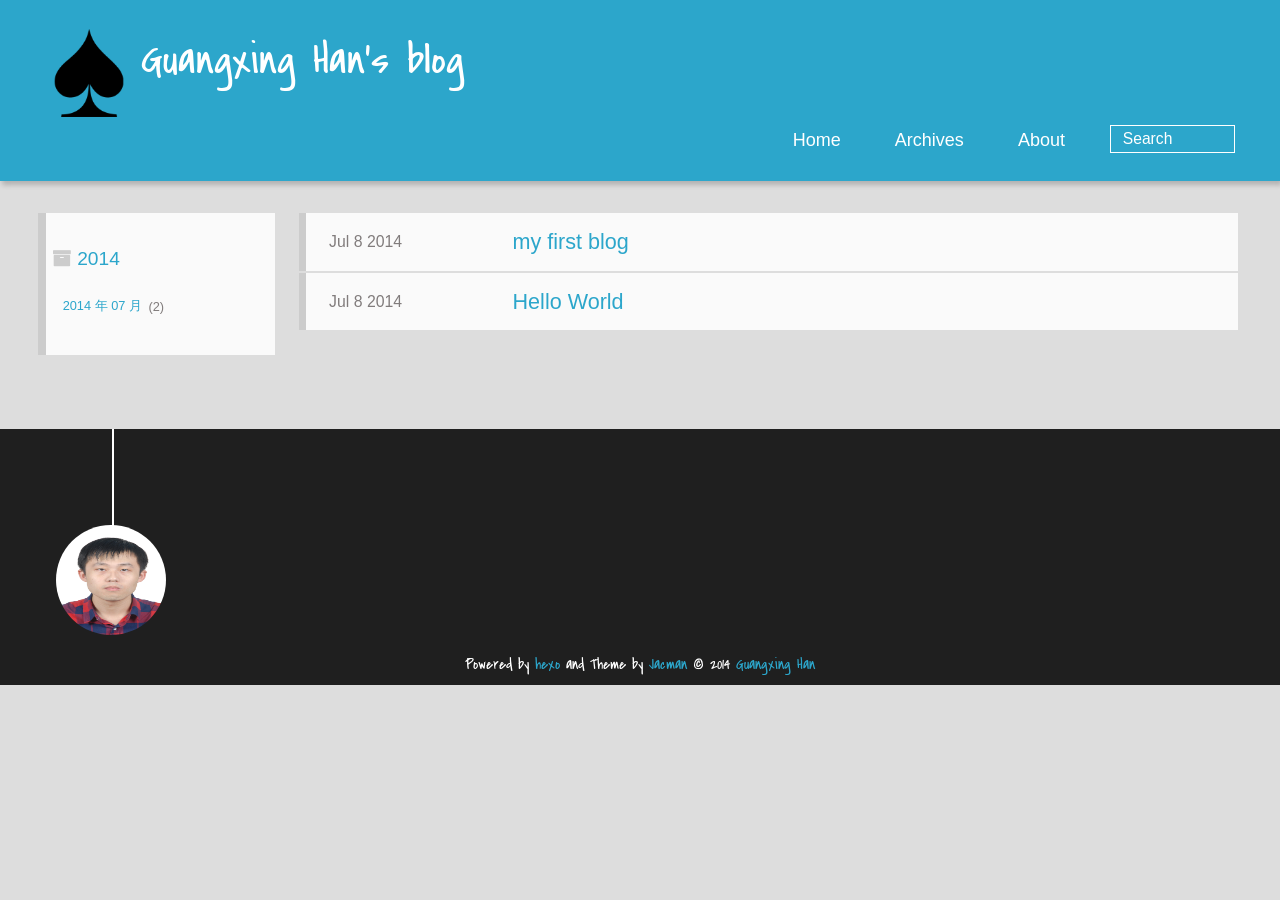
<file: archives/2014/index.html>
<!DOCTYPE HTML>
<html >
<head>
  <meta charset="UTF-8">
  
    <title>Archives: 2014 | Guangxing Han&#39;s blog</title>
    <meta name="viewport" content="width=device-width, initial-scale=1,user-scalable=no">
    
    <meta name="author" content="Guangxing Han">
    
    <meta name="description" content="enjoy coding">
    
    
    
    
    <link rel="alternative" href="/atom.xml" title="Guangxing Han&#39;s blog" type="application/atom+xml">
    
    
    <link rel="icon" href="/img/favicon.ico">
    
    
    <link rel="apple-touch-icon" href="/img/jacman.jpg">
    <link rel="apple-touch-icon-precomposed" href="/img/jacman.jpg">
    
    <link rel="stylesheet" href="/css/style.css" type="text/css">
</head>

    <body>
      <header>
        <div>
		
			<div id="imglogo">
				<a href="/"><img src="/img/logo.png" alt="Guangxing Han&#39;s blog" title="Guangxing Han&#39;s blog"/></a>
			</div>
			
			<div id="textlogo">
				<h1 class="site-name"><a href="/" title="Guangxing Han&#39;s blog">Guangxing Han&#39;s blog</a></h1>
				<h2 class="blog-motto"></h2>
			</div>
			<div class="navbar"><a class="navbutton navmobile" href="#" title="Menu">
			</a></div>
			<nav class="animated">
				<ul>
					<ul>
					 
						<li><a href="/">Home</a></li>
					
						<li><a href="/archives">Archives</a></li>
					
						<li><a href="/about">About</a></li>
					
					<li>
 					
					<form class="search" action="//google.com/search" method="get" accept-charset="utf-8">
						<label>Search</label>
						<input type="search" id="search" name="q" autocomplete="off" maxlength="20" placeholder="Search" />
						<input type="hidden" name="q" value="site:yoursite.com">
					</form>
					
					</li>
				</ul>
			</nav>			
</div>
      </header>
      <div id="container">
        

<div class="archive-title" >
  <h2 class="archive-icon">2014</h2>
  
  <div class="archiveslist archive-float clearfix">
   <ul class="archive-list"><li class="archive-list-item"><a class="archive-list-link" href="/archives/2014/07">2014 年 07 月</a><span class="archive-list-count">2</span></li></ul>
 </div>
  
</div>
<div id="main" class="archive-part clearfix">
  <div id="archive-page">

  <section class="post" itemscope itemprop="blogPost">
  
    <a href="/2014/07/08/my-first-blog/" title="my first blog" itemprop="url">
  

    <time datetime="2014-07-08T15:47:26.000Z" itemprop="datePublished">Jul 8 2014</time>


    <h1 itemprop="name">my first blog</h1>

  </a>
</section>

  <section class="post" itemscope itemprop="blogPost">
  
    <a href="/2014/07/08/hello-world/" title="Hello World" itemprop="url">
  

    <time datetime="2014-07-07T18:42:37.000Z" itemprop="datePublished">Jul 8 2014</time>


    <h1 itemprop="name">Hello World</h1>

  </a>
</section>


  </div>
</div>

      </div>
      <footer><div id="footer" >
	
	<div class="line">
		<span></span>
		<div class="author"></div>
	</div>
	
	
	<div class="social-font" class="clearfix">
		
		
		
		
		
		
		
		
	</div>
		<p class="copyright">Powered by <a href="http://zespia.tw/hexo/" target="_blank" title="hexo">hexo</a> and Theme by <a href="https://github.com/wuchong/jacman" target="_blank" title="Pacman">Jacman</a> © 2014 
		
		<a href="http://yoursite.com/about" target="_blank" title="Guangxing Han">Guangxing Han</a>
		
		</p>
</div>
</footer>
      <script src="/js/jquery-2.0.3.min.js"></script>
<script type="text/javascript">
var _bdhmProtocol = (("https:" == document.location.protocol) ? " https://" : " http://");
document.write(unescape("%3Cscript src='" + _bdhmProtocol + "hm.baidu.com/h.js%3Fe2e0c559efe09b6b2b3b3ba21a27e821' type='text/javascript'%3E%3C/script%3E"));
</script>
<script type="text/javascript">
$(document).ready(function(){ 
  $('.navbar').click(function(){
    $('header nav').toggleClass('shownav');
  });
  var myWidth = 0;
  function getSize(){
    if( typeof( window.innerWidth ) == 'number' ) {
      myWidth = window.innerWidth;
    } else if( document.documentElement && document.documentElement.clientWidth) {
      myWidth = document.documentElement.clientWidth;
    };
  };
  var m = $('#main'),
      a = $('#asidepart'),
      c = $('.closeaside'),
      o = $('.openaside');
  $(window).resize(function(){
    getSize(); 
    if (myWidth >= 1024) {
      $('header nav').removeClass('shownav');
    }else
    {
      m.removeClass('moveMain');
      a.css('display', 'block').removeClass('fadeOut');
      o.css('display', 'none');
        
    }
  });
  c.click(function(){
    a.addClass('fadeOut').css('display', 'none');
    o.css('display', 'block').addClass('fadeIn');
    m.addClass('moveMain');
  });
  o.click(function(){
    o.css('display', 'none').removeClass('beforeFadeIn');
    a.css('display', 'block').removeClass('fadeOut').addClass('fadeIn');      
    m.removeClass('moveMain');
  });
  $(window).scroll(function(){
    o.css("top",Math.max(80,260-$(this).scrollTop()));
  });
});
</script>









<div id="totop">
<a title="Back to Top"><img src="/img/scrollup.png"/></a>
</div>

<script src="/js/totop.js"></script>

<script type="text/x-mathjax-config"> 
MathJax.Hub.Config({ 
  tex2jax: {inlineMath: [['$','$'], ['\\(','\\)']]} 
}); 
</script>
<script type="text/javascript"
   src="http://cdn.mathjax.org/mathjax/latest/MathJax.js?config=TeX-AMS-MML_HTMLorMML">
</script>

    </body>
   </html>
</file>
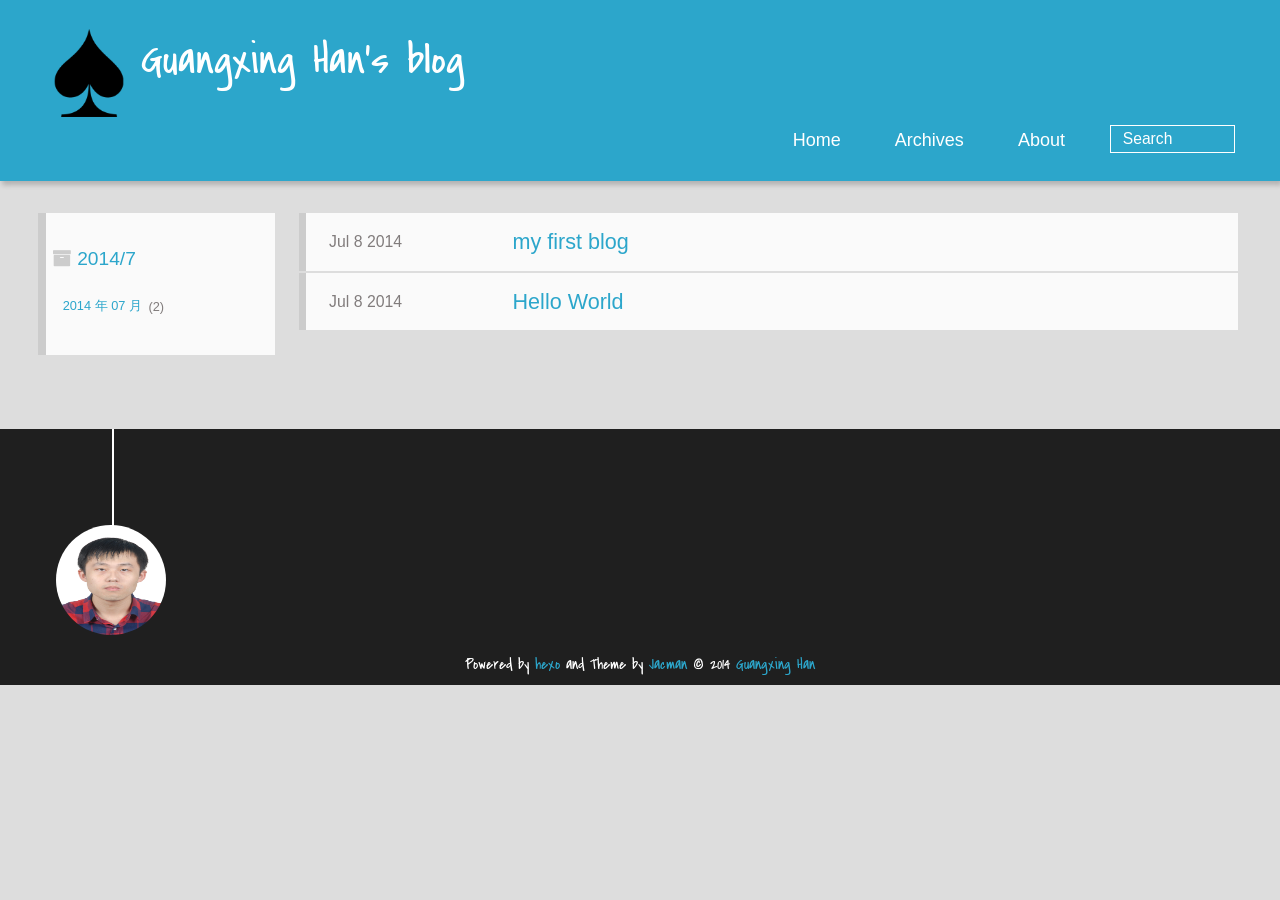
<file: archives/2014/07/index.html>
<!DOCTYPE HTML>
<html >
<head>
  <meta charset="UTF-8">
  
    <title>Archives: 2014/7 | Guangxing Han&#39;s blog</title>
    <meta name="viewport" content="width=device-width, initial-scale=1,user-scalable=no">
    
    <meta name="author" content="Guangxing Han">
    
    <meta name="description" content="enjoy coding">
    
    
    
    
    <link rel="alternative" href="/atom.xml" title="Guangxing Han&#39;s blog" type="application/atom+xml">
    
    
    <link rel="icon" href="/img/favicon.ico">
    
    
    <link rel="apple-touch-icon" href="/img/jacman.jpg">
    <link rel="apple-touch-icon-precomposed" href="/img/jacman.jpg">
    
    <link rel="stylesheet" href="/css/style.css" type="text/css">
</head>

    <body>
      <header>
        <div>
		
			<div id="imglogo">
				<a href="/"><img src="/img/logo.png" alt="Guangxing Han&#39;s blog" title="Guangxing Han&#39;s blog"/></a>
			</div>
			
			<div id="textlogo">
				<h1 class="site-name"><a href="/" title="Guangxing Han&#39;s blog">Guangxing Han&#39;s blog</a></h1>
				<h2 class="blog-motto"></h2>
			</div>
			<div class="navbar"><a class="navbutton navmobile" href="#" title="Menu">
			</a></div>
			<nav class="animated">
				<ul>
					<ul>
					 
						<li><a href="/">Home</a></li>
					
						<li><a href="/archives">Archives</a></li>
					
						<li><a href="/about">About</a></li>
					
					<li>
 					
					<form class="search" action="//google.com/search" method="get" accept-charset="utf-8">
						<label>Search</label>
						<input type="search" id="search" name="q" autocomplete="off" maxlength="20" placeholder="Search" />
						<input type="hidden" name="q" value="site:yoursite.com">
					</form>
					
					</li>
				</ul>
			</nav>			
</div>
      </header>
      <div id="container">
        

<div class="archive-title" >
  <h2 class="archive-icon">2014/7</h2>
  
  <div class="archiveslist archive-float clearfix">
   <ul class="archive-list"><li class="archive-list-item"><a class="archive-list-link" href="/archives/2014/07">2014 年 07 月</a><span class="archive-list-count">2</span></li></ul>
 </div>
  
</div>
<div id="main" class="archive-part clearfix">
  <div id="archive-page">

  <section class="post" itemscope itemprop="blogPost">
  
    <a href="/2014/07/08/my-first-blog/" title="my first blog" itemprop="url">
  

    <time datetime="2014-07-08T15:47:26.000Z" itemprop="datePublished">Jul 8 2014</time>


    <h1 itemprop="name">my first blog</h1>

  </a>
</section>

  <section class="post" itemscope itemprop="blogPost">
  
    <a href="/2014/07/08/hello-world/" title="Hello World" itemprop="url">
  

    <time datetime="2014-07-07T18:42:37.000Z" itemprop="datePublished">Jul 8 2014</time>


    <h1 itemprop="name">Hello World</h1>

  </a>
</section>


  </div>
</div>

      </div>
      <footer><div id="footer" >
	
	<div class="line">
		<span></span>
		<div class="author"></div>
	</div>
	
	
	<div class="social-font" class="clearfix">
		
		
		
		
		
		
		
		
	</div>
		<p class="copyright">Powered by <a href="http://zespia.tw/hexo/" target="_blank" title="hexo">hexo</a> and Theme by <a href="https://github.com/wuchong/jacman" target="_blank" title="Pacman">Jacman</a> © 2014 
		
		<a href="http://yoursite.com/about" target="_blank" title="Guangxing Han">Guangxing Han</a>
		
		</p>
</div>
</footer>
      <script src="/js/jquery-2.0.3.min.js"></script>
<script type="text/javascript">
var _bdhmProtocol = (("https:" == document.location.protocol) ? " https://" : " http://");
document.write(unescape("%3Cscript src='" + _bdhmProtocol + "hm.baidu.com/h.js%3Fe2e0c559efe09b6b2b3b3ba21a27e821' type='text/javascript'%3E%3C/script%3E"));
</script>
<script type="text/javascript">
$(document).ready(function(){ 
  $('.navbar').click(function(){
    $('header nav').toggleClass('shownav');
  });
  var myWidth = 0;
  function getSize(){
    if( typeof( window.innerWidth ) == 'number' ) {
      myWidth = window.innerWidth;
    } else if( document.documentElement && document.documentElement.clientWidth) {
      myWidth = document.documentElement.clientWidth;
    };
  };
  var m = $('#main'),
      a = $('#asidepart'),
      c = $('.closeaside'),
      o = $('.openaside');
  $(window).resize(function(){
    getSize(); 
    if (myWidth >= 1024) {
      $('header nav').removeClass('shownav');
    }else
    {
      m.removeClass('moveMain');
      a.css('display', 'block').removeClass('fadeOut');
      o.css('display', 'none');
        
    }
  });
  c.click(function(){
    a.addClass('fadeOut').css('display', 'none');
    o.css('display', 'block').addClass('fadeIn');
    m.addClass('moveMain');
  });
  o.click(function(){
    o.css('display', 'none').removeClass('beforeFadeIn');
    a.css('display', 'block').removeClass('fadeOut').addClass('fadeIn');      
    m.removeClass('moveMain');
  });
  $(window).scroll(function(){
    o.css("top",Math.max(80,260-$(this).scrollTop()));
  });
});
</script>









<div id="totop">
<a title="Back to Top"><img src="/img/scrollup.png"/></a>
</div>

<script src="/js/totop.js"></script>

<script type="text/x-mathjax-config"> 
MathJax.Hub.Config({ 
  tex2jax: {inlineMath: [['$','$'], ['\\(','\\)']]} 
}); 
</script>
<script type="text/javascript"
   src="http://cdn.mathjax.org/mathjax/latest/MathJax.js?config=TeX-AMS-MML_HTMLorMML">
</script>

    </body>
   </html>
</file>
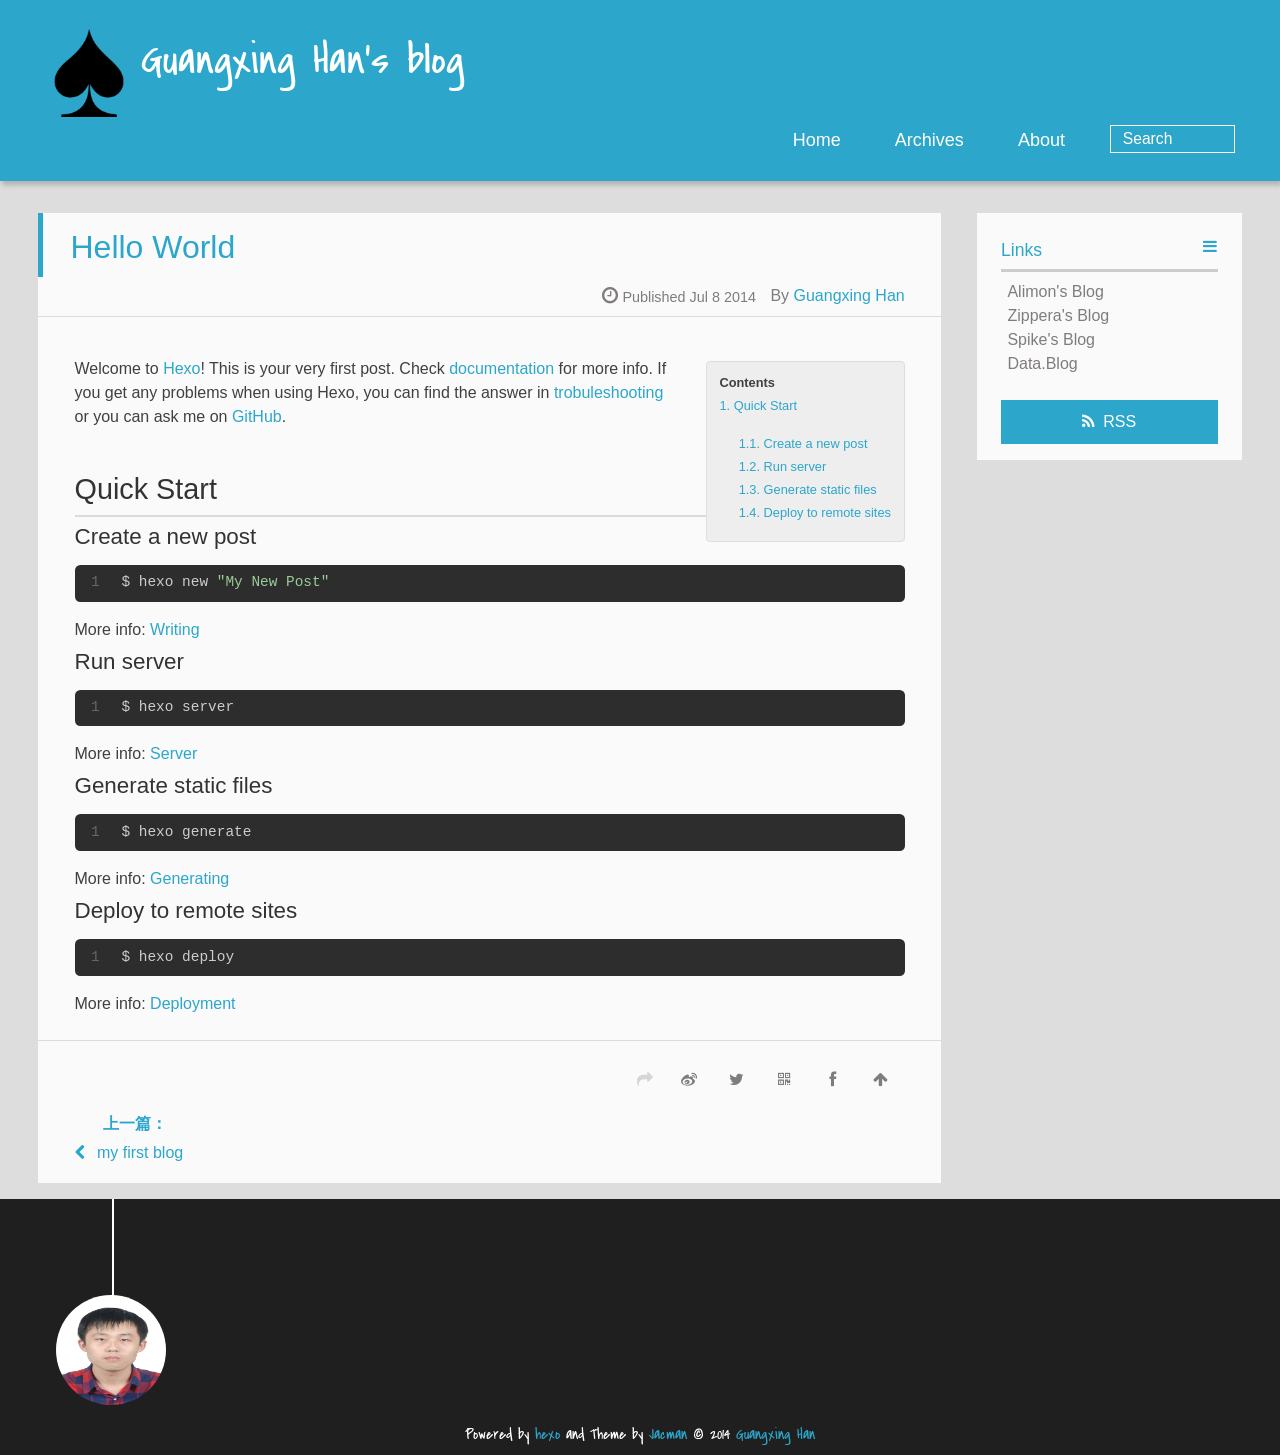
<file: 2014/07/08/hello-world/index.html>
<!DOCTYPE HTML>
<html >
<head>
  <meta charset="UTF-8">
  
    <title>Hello World | Guangxing Han&#39;s blog</title>
    <meta name="viewport" content="width=device-width, initial-scale=1,user-scalable=no">
    
    <meta name="author" content="Guangxing Han">
    
    <meta name="description" content="Welcome to Hexo! This is your very first post. Check documentation for more info. If you get any problems when using Hexo, you can find the answer in ">
    
    
    
    
    <link rel="alternative" href="/atom.xml" title="Guangxing Han&#39;s blog" type="application/atom+xml">
    
    
    <link rel="icon" href="/img/favicon.ico">
    
    
    <link rel="apple-touch-icon" href="/img/jacman.jpg">
    <link rel="apple-touch-icon-precomposed" href="/img/jacman.jpg">
    
    <link rel="stylesheet" href="/css/style.css" type="text/css">
</head>

  <body>
    <header>
      <div>
		
			<div id="imglogo">
				<a href="/"><img src="/img/logo.png" alt="Guangxing Han&#39;s blog" title="Guangxing Han&#39;s blog"/></a>
			</div>
			
			<div id="textlogo">
				<h1 class="site-name"><a href="/" title="Guangxing Han&#39;s blog">Guangxing Han&#39;s blog</a></h1>
				<h2 class="blog-motto"></h2>
			</div>
			<div class="navbar"><a class="navbutton navmobile" href="#" title="Menu">
			</a></div>
			<nav class="animated">
				<ul>
					<ul>
					 
						<li><a href="/">Home</a></li>
					
						<li><a href="/archives">Archives</a></li>
					
						<li><a href="/about">About</a></li>
					
					<li>
 					
					<form class="search" action="//google.com/search" method="get" accept-charset="utf-8">
						<label>Search</label>
						<input type="search" id="search" name="q" autocomplete="off" maxlength="20" placeholder="Search" />
						<input type="hidden" name="q" value="site:yoursite.com">
					</form>
					
					</li>
				</ul>
			</nav>			
</div>
    </header>
    <div id="container">
      <div id="main" class="post" itemscope itemprop="blogPost">
	<article itemprop="articleBody"> 
		<header class="article-info clearfix">
  <h1 itemprop="name">
    
      <a href="/2014/07/08/hello-world/" title="Hello World" itemprop="url">Hello World</a>
  </h1>
  <p class="article-author">By
       
		<a href="http://yoursite.com/about" title="Guangxing Han" target="_blank" itemprop="author">Guangxing Han</a>
		
  <p class="article-time">
    <time datetime="2014-07-07T18:42:37.000Z" itemprop="datePublished">Published Jul 8 2014</time>
    
  </p>
</header>
	<div class="article-content">
		
		
		<div id="toc" class="toc-article">
			<strong class="toc-title">Contents</strong>
		
			<ol class="toc"><li class="toc-item toc-level-2"><a class="toc-link" href="#Quick_Start"><span class="toc-number">1.</span> <span class="toc-text">Quick Start</span></a></li><ol class="toc-child"><li class="toc-item toc-level-3"><a class="toc-link" href="#Create_a_new_post"><span class="toc-number">1.1.</span> <span class="toc-text">Create a new post</span></a></li><li class="toc-item toc-level-3"><a class="toc-link" href="#Run_server"><span class="toc-number">1.2.</span> <span class="toc-text">Run server</span></a></li><li class="toc-item toc-level-3"><a class="toc-link" href="#Generate_static_files"><span class="toc-number">1.3.</span> <span class="toc-text">Generate static files</span></a></li><li class="toc-item toc-level-3"><a class="toc-link" href="#Deploy_to_remote_sites"><span class="toc-number">1.4.</span> <span class="toc-text">Deploy to remote sites</span></a></li></ol>
		
		</div>
		
		<p>Welcome to <a href="http://hexo.io/" target="_blank" rel="external">Hexo</a>! This is your very first post. Check <a href="http://hexo.io/docs/" target="_blank" rel="external">documentation</a> for more info. If you get any problems when using Hexo, you can find the answer in <a href="http://hexo.io/docs/troubleshooting.html" target="_blank" rel="external">trobuleshooting</a> or you can ask me on <a href="https://github.com/tommy351/hexo/issues" target="_blank" rel="external">GitHub</a>.</p>
<h2 id="Quick_Start">Quick Start</h2>
<h3 id="Create_a_new_post">Create a new post</h3>
<figure class="highlight bash"><table><tr><td class="gutter"><pre>1
</pre></td><td class="code"><pre>$ hexo new <span class="string">"My New Post"</span>
</pre></td></tr></table></figure>

<p>More info: <a href="http://hexo.io/docs/writing.html" target="_blank" rel="external">Writing</a></p>
<h3 id="Run_server">Run server</h3>
<figure class="highlight bash"><table><tr><td class="gutter"><pre>1
</pre></td><td class="code"><pre>$ hexo server
</pre></td></tr></table></figure>

<p>More info: <a href="http://hexo.io/docs/server.html" target="_blank" rel="external">Server</a></p>
<h3 id="Generate_static_files">Generate static files</h3>
<figure class="highlight bash"><table><tr><td class="gutter"><pre>1
</pre></td><td class="code"><pre>$ hexo generate
</pre></td></tr></table></figure>

<p>More info: <a href="http://hexo.io/docs/generating.html" target="_blank" rel="external">Generating</a></p>
<h3 id="Deploy_to_remote_sites">Deploy to remote sites</h3>
<figure class="highlight bash"><table><tr><td class="gutter"><pre>1
</pre></td><td class="code"><pre>$ hexo deploy
</pre></td></tr></table></figure>

<p>More info: <a href="http://hexo.io/docs/deployment.html" target="_blank" rel="external">Deployment</a></p>
  
	</div>
		<footer class="article-footer clearfix">





<div class="article-share" id="share">

  <div data-url="http://yoursite.com/2014/07/08/hello-world/" data-title="Hello World | Guangxing Han&#39;s blog" data-tsina="null" class="share clearfix">
  </div>

</div>
</footer>   	       
	</article>
	
<nav class="article-nav clearfix">
 
 <div class="prev" >
 <a href="/2014/07/08/my-first-blog/" title="my first blog">
  <strong>上一篇：</strong><br/>
  <span>
  my first blog</span>
</a>
</div>


</nav>

	

<section class="comment">
  <div id="disqus_thread">
    <noscript>Please enable JavaScript to view the <a href="//disqus.com/?ref_noscript">comments powered by Disqus.</a></noscript>
  </div>
</section>

</div>  
      <div class="openaside"><a class="navbutton" href="#" title="Show Sidebar"></a></div>

  <div id="toc" class="toc-aside">
  <strong class="toc-title">Contents</strong>
 
 <ol class="toc"><li class="toc-item toc-level-2"><a class="toc-link" href="#Quick_Start"><span class="toc-number">1.</span> <span class="toc-text">Quick Start</span></a></li><ol class="toc-child"><li class="toc-item toc-level-3"><a class="toc-link" href="#Create_a_new_post"><span class="toc-number">1.1.</span> <span class="toc-text">Create a new post</span></a></li><li class="toc-item toc-level-3"><a class="toc-link" href="#Run_server"><span class="toc-number">1.2.</span> <span class="toc-text">Run server</span></a></li><li class="toc-item toc-level-3"><a class="toc-link" href="#Generate_static_files"><span class="toc-number">1.3.</span> <span class="toc-text">Generate static files</span></a></li><li class="toc-item toc-level-3"><a class="toc-link" href="#Deploy_to_remote_sites"><span class="toc-number">1.4.</span> <span class="toc-text">Deploy to remote sites</span></a></li></ol>
 
  </div>

<div id="asidepart">
<div class="closeaside"><a class="closebutton" href="#" title="Hide Sidebar"></a></div>
<aside class="clearfix">

  

  

  <div class="linkslist">
  <p class="asidetitle">Links</p>
    <ul>
      <li><a href="http://yangjian.me" target="_blank" title="YangJian">Alimon's Blog</a></li>
      <li><a href="http://zipperary.com/" target="_blank" title="zippera">Zippera's Blog</a></li>
      <li><a href="http://brotherb.info/" target="_blank" title="brotherb">Spike's Blog</a></li>
      <li><a href="http://hijiangtao.github.io/" target="_blank" title="JiangTao">Data.Blog</a></li>
    </ul>
</div>

  <div class="rsspart">
	<a href="/atom.xml" target="_blank" title="rss">RSS</a>
</div>

</aside>
</div>
    </div>
    <footer><div id="footer" >
	
	<div class="line">
		<span></span>
		<div class="author"></div>
	</div>
	
	
	<div class="social-font" class="clearfix">
		
		
		
		
		
		
		
		
	</div>
		<p class="copyright">Powered by <a href="http://zespia.tw/hexo/" target="_blank" title="hexo">hexo</a> and Theme by <a href="https://github.com/wuchong/jacman" target="_blank" title="Pacman">Jacman</a> © 2014 
		
		<a href="http://yoursite.com/about" target="_blank" title="Guangxing Han">Guangxing Han</a>
		
		</p>
</div>
</footer>
    <script src="/js/jquery-2.0.3.min.js"></script>
<script type="text/javascript">
var _bdhmProtocol = (("https:" == document.location.protocol) ? " https://" : " http://");
document.write(unescape("%3Cscript src='" + _bdhmProtocol + "hm.baidu.com/h.js%3Fe2e0c559efe09b6b2b3b3ba21a27e821' type='text/javascript'%3E%3C/script%3E"));
</script>
<script type="text/javascript">
$(document).ready(function(){ 
  $('.navbar').click(function(){
    $('header nav').toggleClass('shownav');
  });
  var myWidth = 0;
  function getSize(){
    if( typeof( window.innerWidth ) == 'number' ) {
      myWidth = window.innerWidth;
    } else if( document.documentElement && document.documentElement.clientWidth) {
      myWidth = document.documentElement.clientWidth;
    };
  };
  var m = $('#main'),
      a = $('#asidepart'),
      c = $('.closeaside'),
      o = $('.openaside');
  $(window).resize(function(){
    getSize(); 
    if (myWidth >= 1024) {
      $('header nav').removeClass('shownav');
    }else
    {
      m.removeClass('moveMain');
      a.css('display', 'block').removeClass('fadeOut');
      o.css('display', 'none');
      
      $('#toc.toc-aside').css('display', 'none');
        
    }
  });
  c.click(function(){
    a.addClass('fadeOut').css('display', 'none');
    o.css('display', 'block').addClass('fadeIn');
    m.addClass('moveMain');
  });
  o.click(function(){
    o.css('display', 'none').removeClass('beforeFadeIn');
    a.css('display', 'block').removeClass('fadeOut').addClass('fadeIn');      
    m.removeClass('moveMain');
  });
  $(window).scroll(function(){
    o.css("top",Math.max(80,260-$(this).scrollTop()));
  });
});
</script>

<script type="text/javascript">
$(document).ready(function(){ 
  var ai = $('.article-content>iframe'),
      ae = $('.article-content>embed'),
      t  = $('#toc'),
      h  = $('article h2')
      ah = $('article h2'),
      ta = $('#toc.toc-aside'),
      o  = $('.openaside'),
      c  = $('.closeaside');
  if(ai.length>0){
    ai.wrap('<div class="video-container" />');
  };
  if(ae.length>0){
   ae.wrap('<div class="video-container" />');
  };
  if(ah.length==0){
    t.css('display','none');
  }else{
    c.click(function(){
      ta.css('display', 'block').addClass('fadeIn');
    });
    o.click(function(){
      ta.css('display', 'none');
    });
    $(window).scroll(function(){
      ta.css("top",Math.max(140,320-$(this).scrollTop()));
    });
  };
});
</script>


<script type="text/javascript">
$(document).ready(function(){ 
  var $this = $('.share'),
      url = $this.attr('data-url'),
      encodedUrl = encodeURIComponent(url),
      title = $this.attr('data-title'),
      tsina = $this.attr('data-tsina');
  var html = [
  '<a href="#" class="overlay" id="qrcode"></a>',
  '<div class="qrcode clearfix"><span>扫描二维码分享到微信朋友圈</span><a class="qrclose" href="#share"></a><strong>Loading...Please wait</strong><img id="qrcode-pic" data-src="http://s.jiathis.com/qrcode.php?url=' + encodedUrl + '"/></div>',
  '<a href="#textlogo" class="article-back-to-top" title="Top"></a>',
  '<a href="https://www.facebook.com/sharer.php?u=' + encodedUrl + '" class="article-share-facebook" target="_blank" title="Facebook"></a>',
  '<a href="#qrcode" class="article-share-qrcode" title="QRcode"></a>',
  '<a href="https://twitter.com/intent/tweet?url=' + encodedUrl + '" class="article-share-twitter" target="_blank" title="Twitter"></a>',
  '<a href="http://service.weibo.com/share/share.php?title='+title+'&url='+encodedUrl +'&ralateUid='+ tsina +'&searchPic=true&style=number' +'" class="article-share-weibo" target="_blank" title="Weibo"></a>',
  '<span title="Share to"></span>'
  ].join('');
  $this.append(html);
  $('.article-share-qrcode').click(function(){
    var imgSrc = $('#qrcode-pic').attr('data-src');
    $('#qrcode-pic').attr('src', imgSrc);
    $('#qrcode-pic').load(function(){
        $('.qrcode strong').text(' ');
    });
  });
});     
</script>




<script type="text/javascript">

var disqus_shortname = '1292765944';

(function(){
  var dsq = document.createElement('script');
  dsq.type = 'text/javascript';
  dsq.async = true;
  dsq.src = '//' + disqus_shortname + '.disqus.com/embed.js';
  (document.getElementsByTagName('head')[0] || document.getElementsByTagName('body')[0]).appendChild(dsq);
}());
</script>






<link rel="stylesheet" href="/fancybox/jquery.fancybox.css" media="screen" type="text/css">
<script src="/fancybox/jquery.fancybox.pack.js"></script>
<script type="text/javascript">
$(document).ready(function(){ 
  $('.article-content').each(function(i){
    $(this).find('img').each(function(){
      if ($(this).parent().hasClass('fancybox')) return;
      var alt = this.alt;
      if (alt) $(this).after('<span class="caption">' + alt + '</span>');
      $(this).wrap('<a href="' + this.src + '" title="' + alt + '" class="fancybox"></a>');
    });
    $(this).find('.fancybox').each(function(){
      $(this).attr('rel', 'article' + i);
    });
  });
  if($.fancybox){
    $('.fancybox').fancybox();
  }
}); 
</script>



<div id="totop">
<a title="Back to Top"><img src="/img/scrollup.png"/></a>
</div>

<script src="/js/totop.js"></script>

<script type="text/x-mathjax-config"> 
MathJax.Hub.Config({ 
  tex2jax: {inlineMath: [['$','$'], ['\\(','\\)']]} 
}); 
</script>
<script type="text/javascript"
   src="http://cdn.mathjax.org/mathjax/latest/MathJax.js?config=TeX-AMS-MML_HTMLorMML">
</script>

  </body>
</html>
</file>
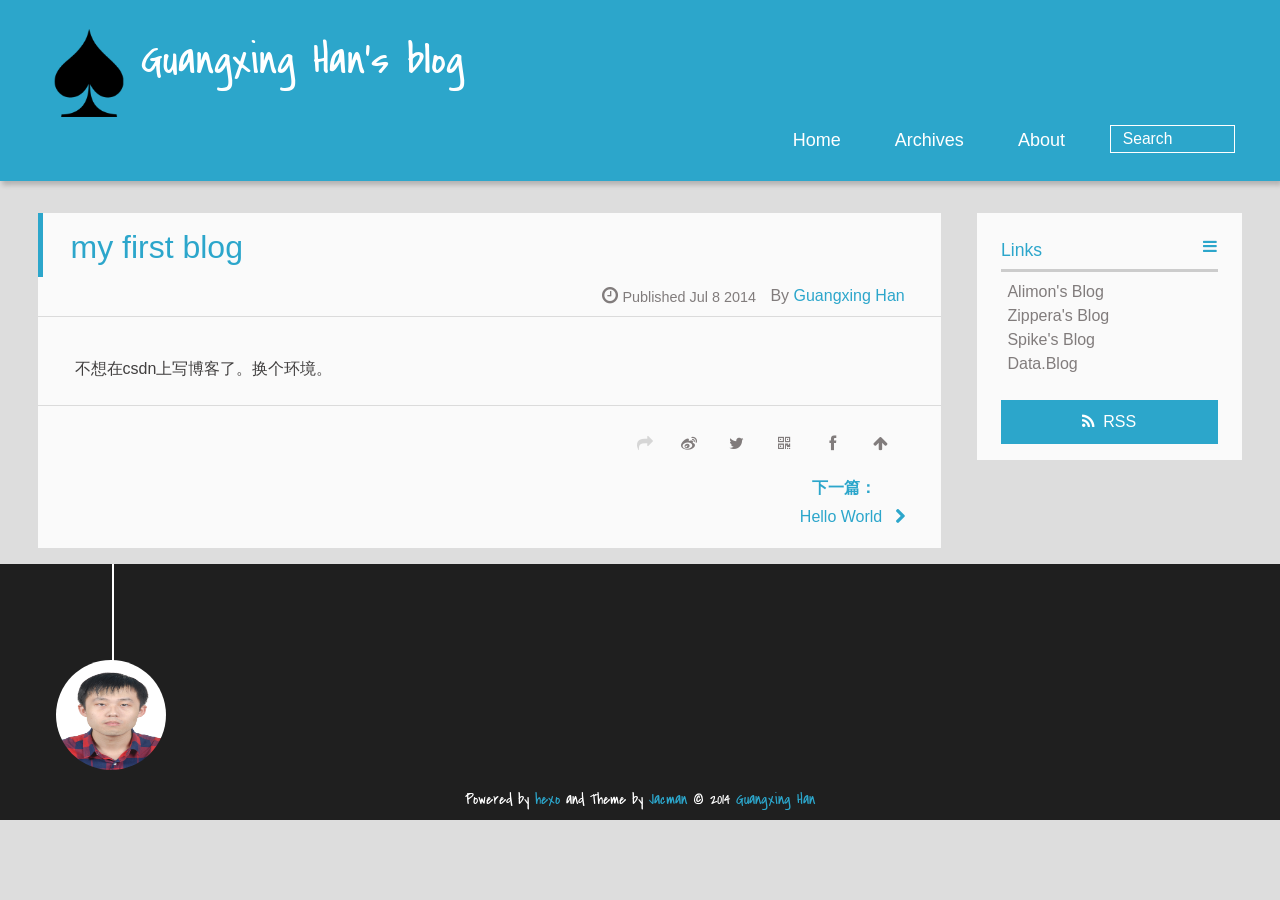
<file: 2014/07/08/my-first-blog/index.html>
<!DOCTYPE HTML>
<html >
<head>
  <meta charset="UTF-8">
  
    <title>my first blog | Guangxing Han&#39;s blog</title>
    <meta name="viewport" content="width=device-width, initial-scale=1,user-scalable=no">
    
    <meta name="author" content="Guangxing Han">
    
    <meta name="description" content="不想在csdn上写博客了。换个环境。">
    
    
    
    
    <link rel="alternative" href="/atom.xml" title="Guangxing Han&#39;s blog" type="application/atom+xml">
    
    
    <link rel="icon" href="/img/favicon.ico">
    
    
    <link rel="apple-touch-icon" href="/img/jacman.jpg">
    <link rel="apple-touch-icon-precomposed" href="/img/jacman.jpg">
    
    <link rel="stylesheet" href="/css/style.css" type="text/css">
</head>

  <body>
    <header>
      <div>
		
			<div id="imglogo">
				<a href="/"><img src="/img/logo.png" alt="Guangxing Han&#39;s blog" title="Guangxing Han&#39;s blog"/></a>
			</div>
			
			<div id="textlogo">
				<h1 class="site-name"><a href="/" title="Guangxing Han&#39;s blog">Guangxing Han&#39;s blog</a></h1>
				<h2 class="blog-motto"></h2>
			</div>
			<div class="navbar"><a class="navbutton navmobile" href="#" title="Menu">
			</a></div>
			<nav class="animated">
				<ul>
					<ul>
					 
						<li><a href="/">Home</a></li>
					
						<li><a href="/archives">Archives</a></li>
					
						<li><a href="/about">About</a></li>
					
					<li>
 					
					<form class="search" action="//google.com/search" method="get" accept-charset="utf-8">
						<label>Search</label>
						<input type="search" id="search" name="q" autocomplete="off" maxlength="20" placeholder="Search" />
						<input type="hidden" name="q" value="site:yoursite.com">
					</form>
					
					</li>
				</ul>
			</nav>			
</div>
    </header>
    <div id="container">
      <div id="main" class="post" itemscope itemprop="blogPost">
	<article itemprop="articleBody"> 
		<header class="article-info clearfix">
  <h1 itemprop="name">
    
      <a href="/2014/07/08/my-first-blog/" title="my first blog" itemprop="url">my first blog</a>
  </h1>
  <p class="article-author">By
       
		<a href="http://yoursite.com/about" title="Guangxing Han" target="_blank" itemprop="author">Guangxing Han</a>
		
  <p class="article-time">
    <time datetime="2014-07-08T15:47:26.000Z" itemprop="datePublished">Published Jul 8 2014</time>
    
  </p>
</header>
	<div class="article-content">
		
		
		<div id="toc" class="toc-article">
			<strong class="toc-title">Contents</strong>
		
			
		
		</div>
		
		<p>不想在csdn上写博客了。换个环境。</p>
  
	</div>
		<footer class="article-footer clearfix">





<div class="article-share" id="share">

  <div data-url="http://yoursite.com/2014/07/08/my-first-blog/" data-title="my first blog | Guangxing Han&#39;s blog" data-tsina="null" class="share clearfix">
  </div>

</div>
</footer>   	       
	</article>
	
<nav class="article-nav clearfix">
 

<div class="next">
<a href="/2014/07/08/hello-world/"  title="Hello World">
 <strong>下一篇：</strong><br/> 
 <span>Hello World
</span>
</a>
</div>

</nav>

	

<section class="comment">
  <div id="disqus_thread">
    <noscript>Please enable JavaScript to view the <a href="//disqus.com/?ref_noscript">comments powered by Disqus.</a></noscript>
  </div>
</section>

</div>  
      <div class="openaside"><a class="navbutton" href="#" title="Show Sidebar"></a></div>

  <div id="toc" class="toc-aside">
  <strong class="toc-title">Contents</strong>
 
 
 
  </div>

<div id="asidepart">
<div class="closeaside"><a class="closebutton" href="#" title="Hide Sidebar"></a></div>
<aside class="clearfix">

  

  

  <div class="linkslist">
  <p class="asidetitle">Links</p>
    <ul>
      <li><a href="http://yangjian.me" target="_blank" title="YangJian">Alimon's Blog</a></li>
      <li><a href="http://zipperary.com/" target="_blank" title="zippera">Zippera's Blog</a></li>
      <li><a href="http://brotherb.info/" target="_blank" title="brotherb">Spike's Blog</a></li>
      <li><a href="http://hijiangtao.github.io/" target="_blank" title="JiangTao">Data.Blog</a></li>
    </ul>
</div>

  <div class="rsspart">
	<a href="/atom.xml" target="_blank" title="rss">RSS</a>
</div>

</aside>
</div>
    </div>
    <footer><div id="footer" >
	
	<div class="line">
		<span></span>
		<div class="author"></div>
	</div>
	
	
	<div class="social-font" class="clearfix">
		
		
		
		
		
		
		
		
	</div>
		<p class="copyright">Powered by <a href="http://zespia.tw/hexo/" target="_blank" title="hexo">hexo</a> and Theme by <a href="https://github.com/wuchong/jacman" target="_blank" title="Pacman">Jacman</a> © 2014 
		
		<a href="http://yoursite.com/about" target="_blank" title="Guangxing Han">Guangxing Han</a>
		
		</p>
</div>
</footer>
    <script src="/js/jquery-2.0.3.min.js"></script>
<script type="text/javascript">
var _bdhmProtocol = (("https:" == document.location.protocol) ? " https://" : " http://");
document.write(unescape("%3Cscript src='" + _bdhmProtocol + "hm.baidu.com/h.js%3Fe2e0c559efe09b6b2b3b3ba21a27e821' type='text/javascript'%3E%3C/script%3E"));
</script>
<script type="text/javascript">
$(document).ready(function(){ 
  $('.navbar').click(function(){
    $('header nav').toggleClass('shownav');
  });
  var myWidth = 0;
  function getSize(){
    if( typeof( window.innerWidth ) == 'number' ) {
      myWidth = window.innerWidth;
    } else if( document.documentElement && document.documentElement.clientWidth) {
      myWidth = document.documentElement.clientWidth;
    };
  };
  var m = $('#main'),
      a = $('#asidepart'),
      c = $('.closeaside'),
      o = $('.openaside');
  $(window).resize(function(){
    getSize(); 
    if (myWidth >= 1024) {
      $('header nav').removeClass('shownav');
    }else
    {
      m.removeClass('moveMain');
      a.css('display', 'block').removeClass('fadeOut');
      o.css('display', 'none');
      
      $('#toc.toc-aside').css('display', 'none');
        
    }
  });
  c.click(function(){
    a.addClass('fadeOut').css('display', 'none');
    o.css('display', 'block').addClass('fadeIn');
    m.addClass('moveMain');
  });
  o.click(function(){
    o.css('display', 'none').removeClass('beforeFadeIn');
    a.css('display', 'block').removeClass('fadeOut').addClass('fadeIn');      
    m.removeClass('moveMain');
  });
  $(window).scroll(function(){
    o.css("top",Math.max(80,260-$(this).scrollTop()));
  });
});
</script>

<script type="text/javascript">
$(document).ready(function(){ 
  var ai = $('.article-content>iframe'),
      ae = $('.article-content>embed'),
      t  = $('#toc'),
      h  = $('article h2')
      ah = $('article h2'),
      ta = $('#toc.toc-aside'),
      o  = $('.openaside'),
      c  = $('.closeaside');
  if(ai.length>0){
    ai.wrap('<div class="video-container" />');
  };
  if(ae.length>0){
   ae.wrap('<div class="video-container" />');
  };
  if(ah.length==0){
    t.css('display','none');
  }else{
    c.click(function(){
      ta.css('display', 'block').addClass('fadeIn');
    });
    o.click(function(){
      ta.css('display', 'none');
    });
    $(window).scroll(function(){
      ta.css("top",Math.max(140,320-$(this).scrollTop()));
    });
  };
});
</script>


<script type="text/javascript">
$(document).ready(function(){ 
  var $this = $('.share'),
      url = $this.attr('data-url'),
      encodedUrl = encodeURIComponent(url),
      title = $this.attr('data-title'),
      tsina = $this.attr('data-tsina');
  var html = [
  '<a href="#" class="overlay" id="qrcode"></a>',
  '<div class="qrcode clearfix"><span>扫描二维码分享到微信朋友圈</span><a class="qrclose" href="#share"></a><strong>Loading...Please wait</strong><img id="qrcode-pic" data-src="http://s.jiathis.com/qrcode.php?url=' + encodedUrl + '"/></div>',
  '<a href="#textlogo" class="article-back-to-top" title="Top"></a>',
  '<a href="https://www.facebook.com/sharer.php?u=' + encodedUrl + '" class="article-share-facebook" target="_blank" title="Facebook"></a>',
  '<a href="#qrcode" class="article-share-qrcode" title="QRcode"></a>',
  '<a href="https://twitter.com/intent/tweet?url=' + encodedUrl + '" class="article-share-twitter" target="_blank" title="Twitter"></a>',
  '<a href="http://service.weibo.com/share/share.php?title='+title+'&url='+encodedUrl +'&ralateUid='+ tsina +'&searchPic=true&style=number' +'" class="article-share-weibo" target="_blank" title="Weibo"></a>',
  '<span title="Share to"></span>'
  ].join('');
  $this.append(html);
  $('.article-share-qrcode').click(function(){
    var imgSrc = $('#qrcode-pic').attr('data-src');
    $('#qrcode-pic').attr('src', imgSrc);
    $('#qrcode-pic').load(function(){
        $('.qrcode strong').text(' ');
    });
  });
});     
</script>




<script type="text/javascript">

var disqus_shortname = '1292765944';

(function(){
  var dsq = document.createElement('script');
  dsq.type = 'text/javascript';
  dsq.async = true;
  dsq.src = '//' + disqus_shortname + '.disqus.com/embed.js';
  (document.getElementsByTagName('head')[0] || document.getElementsByTagName('body')[0]).appendChild(dsq);
}());
</script>






<link rel="stylesheet" href="/fancybox/jquery.fancybox.css" media="screen" type="text/css">
<script src="/fancybox/jquery.fancybox.pack.js"></script>
<script type="text/javascript">
$(document).ready(function(){ 
  $('.article-content').each(function(i){
    $(this).find('img').each(function(){
      if ($(this).parent().hasClass('fancybox')) return;
      var alt = this.alt;
      if (alt) $(this).after('<span class="caption">' + alt + '</span>');
      $(this).wrap('<a href="' + this.src + '" title="' + alt + '" class="fancybox"></a>');
    });
    $(this).find('.fancybox').each(function(){
      $(this).attr('rel', 'article' + i);
    });
  });
  if($.fancybox){
    $('.fancybox').fancybox();
  }
}); 
</script>



<div id="totop">
<a title="Back to Top"><img src="/img/scrollup.png"/></a>
</div>

<script src="/js/totop.js"></script>

<script type="text/x-mathjax-config"> 
MathJax.Hub.Config({ 
  tex2jax: {inlineMath: [['$','$'], ['\\(','\\)']]} 
}); 
</script>
<script type="text/javascript"
   src="http://cdn.mathjax.org/mathjax/latest/MathJax.js?config=TeX-AMS-MML_HTMLorMML">
</script>

  </body>
</html>
</file>
<file: css/style.css>
html,body,div,span,applet,object,iframe,h1,h2,h3,h4,h5,h6,p,blockquote,pre,a,abbr,acronym,address,big,cite,code,del,dfn,em,img,ins,kbd,q,s,samp,small,strike,strong,sub,sup,tt,var,dl,dt,dd,ol,ul,li,fieldset,form,label,legend,table,caption,tbody,tfoot,thead,tr,th,td{margin:0;padding:0;border:0;outline:0;font-weight:inherit;font-style:inherit;font-family:inherit;font-size:100%;vertical-align:baseline}body{line-height:1;color:#000;background:#fff}ol,ul{list-style:none}table{border-collapse:separate;border-spacing:0;vertical-align:middle}caption,th,td{text-align:left;font-weight:normal;vertical-align:middle}a img{border:none}/* custom Font*/
@font-face{font-family:"covered_by_your_graceregular";font-weight:normal;font-style:normal;src:url("../font/coveredbyyourgrace-webfont.eot");src:url("../font/coveredbyyourgrace-webfont.eot?#iefix") format('embedded-opentype'),url("../font/coveredbyyourgrace-webfont.svg#covered_by_your_graceregular") format('svg'),url("../font/coveredbyyourgrace-webfont.woff") format('woff'),url("../font/coveredbyyourgrace-webfont.ttf") format('truetype')}/* icon Font */
@font-face{font-family:"FontAwesome";font-style:normal;font-weight:normal;src:url("../font/fontawesome-webfont.eot?v=#4.0.3");src:url("../font/fontawesome-webfont.eot?#iefix&v=#4.0.3") format("embedded-opentype"),url("../font/fontawesome-webfont.woff?v=#4.0.3") format("woff"),url("../font/fontawesome-webfont.ttf?v=#4.0.3") format("truetype"),url("../font/fontawesome-webfont.svg#fontawesomeregular?v=#4.0.3") format("svg")}@font-face{font-family:"fontdiao";font-weight:normal;font-style:normal;src:url("../font/fontdiao.eot");src:url("../font/fontdiao.eot?#iefix") format('embedded-opentype'),url("../font/fontdiao.svg#fontdiao") format('svg'),url("../font/fontdiao.woff") format('woff'),url("../font/fontdiao.ttf") format('truetype')}/* Public style */
*{-webkit-margin-before:0;-webkit-margin-after:0}body{background:#ddd;font-family:"Helvetica Neue","Helvetica","Microsoft YaHei","WenQuanYi Micro Hei",Arial,sans-serif;font-size:100%;color:#817c7c;line-height:1.5}small{font-size:80%}sub,sup{font-size:75%;line-height:0;position:relative;vertical-align:baseline}sup{top:-.5em;padding-left:.3em}sub{bottom:-.25em}a{text-decoration:none;color:#817c7c;}a:hover,a:focus{outline:0;text-decoration:none;-webkit-transition:color 0.25s, background 0.5s;-moz-transition:color 0.25s, background 0.5s;-o-transition:color 0.25s, background 0.5s;-ms-transition:color 0.25s, background 0.5s;transition:color 0.25s, background 0.5s}a:hover:before{-webkit-transition:color 0.25s, background 0.5s;-moz-transition:color 0.25s, background 0.5s;-o-transition:color 0.25s, background 0.5s;-ms-transition:color 0.25s, background 0.5s;transition:color 0.25s, background 0.5s}input:focus{outline:none}input,button{margin:0;padding:0;}input::-moz-focus-inner,button::-moz-focus-inner{border:0;padding:0}h1{font-size:1.5em}.fa{display:inline-block;font-family:FontAwesome;font-style:normal;font-weight:normal;line-height:1;-webkit-font-smoothing:antialiased;-moz-osx-font-smoothing:grayscale}.clearfix{zoom:1}.clearfix:before,.clearfix:after{content:"";display:table}.clearfix:after{clear:both}::-webkit-input-placeholder{color:#fff;padding:2px 0 0 4px}::-moz-placeholder{color:#fff;padding:2px 0 0 4px}:-ms-input-placeholder{color:#fff;padding:2px 0 0 4px}::-webkit-input-placeholder::before{font-family:"FontAwesome";-webkit-font-smoothing:antialiased;-moz-osx-font-smoothing:grayscale;content:"\f002";padding-right:4px}::-moz-placeholder:before{font-family:"FontAwesome";-webkit-font-smoothing:antialiased;-moz-osx-font-smoothing:grayscale;content:"\f002";padding-right:4px}:-ms-input-placeholder::before{font-family:"FontAwesome";-webkit-font-smoothing:antialiased;-moz-osx-font-smoothing:grayscale;content:"\f002";padding-right:4px}input[type="search"]::-webkit-search-cancel-button,input[type="search"]::-webkit-search-decoration{-webkit-appearance:none}::-webkit-search-cancel-button:after{font-family:"FontAwesome";-webkit-font-smoothing:antialiased;-moz-osx-font-smoothing:grayscale;content:'\f00d';color:#fff;padding-right:4px}/* css3 animate */
.animated{-webkit-animation-fill-mode:both;-moz-animation-fill-mode:both;-o-animation-fill-mode:both;-ms-animation-fill-mode:both;animation-fill-mode:both;-webkit-animation-duration:1s;-moz-animation-duration:1s;-o-animation-duration:1s;-ms-animation-duration:1s;animation-duration:1s}@-webkit-keyframes fadeIn{0%{opacity:0;-ms-filter:"progid:DXImageTransform.Microsoft.Alpha(Opacity=0)";filter:alpha(opacity=0)}100%{opacity:1;-ms-filter:none;filter:none}}.fadeIn{-webkit-animation-name:fadeIn;-moz-animation-name:fadeIn;-o-animation-name:fadeIn;-ms-animation-name:fadeIn;animation-name:fadeIn}.fadeOut{-webkit-animation-name:fadeOut;-moz-animation-name:fadeOut;-o-animation-name:fadeOut;-ms-animation-name:fadeOut;animation-name:fadeOut}@-moz-keyframes fadeInDown{0%{opacity:0;-ms-filter:"progid:DXImageTransform.Microsoft.Alpha(Opacity=0)";filter:alpha(opacity=0);-webkit-transform:translateY(-20px);-moz-transform:translateY(-20px);-o-transform:translateY(-20px);-ms-transform:translateY(-20px);transform:translateY(-20px)}100%{opacity:1;-ms-filter:none;filter:none;-webkit-transform:translateY(0);-moz-transform:translateY(0);-o-transform:translateY(0);-ms-transform:translateY(0);transform:translateY(0)}}@-webkit-keyframes fadeInDown{0%{opacity:0;-ms-filter:"progid:DXImageTransform.Microsoft.Alpha(Opacity=0)";filter:alpha(opacity=0);-webkit-transform:translateY(-20px);-moz-transform:translateY(-20px);-o-transform:translateY(-20px);-ms-transform:translateY(-20px);transform:translateY(-20px)}100%{opacity:1;-ms-filter:none;filter:none;-webkit-transform:translateY(0);-moz-transform:translateY(0);-o-transform:translateY(0);-ms-transform:translateY(0);transform:translateY(0)}}@-o-keyframes fadeInDown{0%{opacity:0;-ms-filter:"progid:DXImageTransform.Microsoft.Alpha(Opacity=0)";filter:alpha(opacity=0);-webkit-transform:translateY(-20px);-moz-transform:translateY(-20px);-o-transform:translateY(-20px);-ms-transform:translateY(-20px);transform:translateY(-20px)}100%{opacity:1;-ms-filter:none;filter:none;-webkit-transform:translateY(0);-moz-transform:translateY(0);-o-transform:translateY(0);-ms-transform:translateY(0);transform:translateY(0)}}@keyframes fadeInDown{0%{opacity:0;-ms-filter:"progid:DXImageTransform.Microsoft.Alpha(Opacity=0)";filter:alpha(opacity=0);-webkit-transform:translateY(-20px);-moz-transform:translateY(-20px);-o-transform:translateY(-20px);-ms-transform:translateY(-20px);transform:translateY(-20px)}100%{opacity:1;-ms-filter:none;filter:none;-webkit-transform:translateY(0);-moz-transform:translateY(0);-o-transform:translateY(0);-ms-transform:translateY(0);transform:translateY(0)}}body >header{width:100%;-webkit-box-shadow:2px 4px 5px rgba(3,3,3,0.2);box-shadow:2px 4px 5px rgba(3,3,3,0.2);background:#2ca6cb;color:#fff;padding:1em 0 .8em;}@media only screen and (min-width: 1024px){body >header{padding:1.8em 0 1.5em}}body >header >div{width:95%;margin:0 auto;position:relative;overflow:hidden;}@media only screen and (min-width: 1024px){body >header >div{width:93%}}body >header a{display:block;color:#fff}#imglogo{float:left;width:4em;height:4em;}@media only screen and (min-width: 768px){#imglogo{width:5em}}@media only screen and (min-width: 1024px){#imglogo{width:5.5em}}#imglogo img{width:4em;}@media only screen and (min-width: 768px){#imglogo img{width:5em}}@media only screen and (min-width: 1024px){#imglogo img{width:5.5em}}#textlogo{float:left;width:75%;margin-left:.5em;}#textlogo h1.site-name{width:86%;font-family:"covered_by_your_graceregular";font-size:200%;line-height:1.5;-webkit-font-smoothing:antialiased;-moz-osx-font-smoothing:grayscale;}@media only screen and (min-width: 768px){#textlogo h1.site-name{font-size:240%}}@media only screen and (min-width: 1024px){#textlogo h1.site-name{font-size:280%}}#textlogo h2.blog-motto{font-size:.7em;font-weight:normal;}@media only screen and (min-width: 768px){#textlogo h2.blog-motto{font-size:100%}}@media only screen and (min-width: 1024px){#textlogo h2.blog-motto{font-size:110%}}.navbar{position:absolute;width:2em;right:0;top:1em;padding:.5em;}@media only screen and (min-width: 1024px){.navbar{display:none}}.navbutton::before{font-family:"FontAwesome";-webkit-font-smoothing:antialiased;-moz-osx-font-smoothing:grayscale;content:"\f0c9"}.navmobile::before{padding-left:1em}header nav{float:left;width:100%;font-size:112.5%;padding-top:.5em;max-height:.01em;-webkit-transition:max-height 1s ease-out;-moz-transition:max-height 1s ease-out;-o-transition:max-height 1s ease-out;-ms-transition:max-height 1s ease-out;transition:max-height 1s ease-out;}@media only screen and (min-width: 568px){header nav{width:50%}}@media only screen and (min-width: 1024px){header nav{float:right;width:auto;margin-top:1em;max-height:none}}@media only screen and (min-width: 1024px){header nav ul{float:right}}@media only screen and (min-width: 1024px){header nav ul li{float:left}}header nav ul li a{padding:.2em 0 .2em 1em;}@media only screen and (min-width: 1024px){header nav ul li a{padding:.2em 1.5em}}header nav ul li a:hover{background:#1b7f9e;color:#e9cd4c}.shownav{max-height:40em}.search{padding:.1em 0 0 1em;}.search input{-webkit-appearance:textfield;font-size:.87em;line-height:1.7;border:1px solid #fff;color:#fff;background:transparent;width:80%;padding-left:.5em;}@media only screen and (min-width: 1024px){.search input{width:8em;-webkit-transition:0.5s width;-moz-transition:0.5s width;-o-transition:0.5s width;-ms-transition:0.5s width;transition:0.5s width}.search input:focus{width:15em}}.search label{display:none}/* index layout */
#container{width:95%;margin:0 auto;overflow:hidden;}@media only screen and (min-width: 768px){#container{width:96%}}@media only screen and (min-width: 1024px){#container{width:94%}}@media only screen and (min-width: 1560px){#container{width:82%}}#main{margin:1em 0 0;line-height:1.8;}@media only screen and (min-width: 1024px){#main{margin:2em 0 0;width:75%;float:left;-webkit-transition:margin 0.5s ease-out;-moz-transition:margin 0.5s ease-out;-o-transition:margin 0.5s ease-out;-ms-transition:margin 0.5s ease-out;transition:margin 0.5s ease-out}}#main section.post{background:#fafafa;margin-bottom:.125em;}#main section.post a{display:block;border-left:.5em solid #ccc;-webkit-transition:border-left 0.45s;-moz-transition:border-left 0.45s;-o-transition:border-left 0.45s;-ms-transition:border-left 0.45s;transition:border-left 0.45s;padding:.5em;}@media only screen and (min-width: 768px){#main section.post a{padding:1em}}#main section.post a:hover{border-left:.5em solid #2ca6cb}#main section.post a h1{color:#2ca6cb;line-height:2}#main section.post a p{color:#817c7c}#main section.post a time{color:#817c7c;display:block;margin:.5em 0;font-size:.9em}#archive-page section.post a{font-size:.9em;padding:.5em !important;}@media only screen and (min-width: 768px){#archive-page section.post a time{padding-left:1em}}.moveMain{margin-left:10% !important}#page-nav{background:#fafafa;text-align:center;overflow:hidden;}#page-nav a{display:inline-block;padding:.5em 1em}#page-nav a{color:#2ca6cb;}#page-nav a:hover{background:#ccc;color:#2ca6cb}#page-nav .prev{float:left;border-left:.5em solid #ccc;-webkit-transition:border-left 0.5s;-moz-transition:border-left 0.5s;-o-transition:border-left 0.5s;-ms-transition:border-left 0.5s;transition:border-left 0.5s;}#page-nav .prev:hover{border-left:.5em solid #2ca6cb}#page-nav .prev span:before{font-family:"FontAwesome";-webkit-font-smoothing:antialiased;-moz-osx-font-smoothing:grayscale;content:"\f053";padding-right:.5em}#page-nav .next{float:right;}#page-nav .next span:before{font-family:"FontAwesome";-webkit-font-smoothing:antialiased;-moz-osx-font-smoothing:grayscale;content:"\f054";padding-left:.5em}#page-nav .page-number{display:none;padding:.5em 1em;}@media only screen and (min-width: 768px){#page-nav .page-number{display:inline-block}}#page-nav .current{color:#b8b8b8;font-weight:bold}#page-nav .space{color:#2ca6cb}/* page layout */
@media only screen and (min-width: 1024px){.page{margin-left:10% !important}}/* archive layout */
.category-icon:before,.tag-icon:before,.archive-icon:before{font-family:"FontAwesome";-webkit-font-smoothing:antialiased;-moz-osx-font-smoothing:grayscale;color:#ccc;font-size:100%;padding-right:.3em}.category-icon:before{content:"\f07b"}.tag-icon:before{content:"\f02c"}.archive-icon:before{content:"\f187"}.archive-title{margin:1em 0;width:97%;padding:2em 0 2em 3%;background:#fafafa;border-left:.5em solid #ccc;}@media only screen and (min-width: 1024px){.archive-title{margin:2em 0;width:18.5%;padding-left:.5%;float:left}}.archive-title h2{width:90%;color:#2ca6cb;font-size:120%}.archive-title a{color:#2ca6cb;-webkit-transition:color 0.5s;-moz-transition:color 0.5s;-o-transition:color 0.5s;-ms-transition:color 0.5s;transition:color 0.5s;}.archive-title a:hover{color:#2ca6cb;-webkit-transition:color 0.5s;-moz-transition:color 0.5s;-o-transition:color 0.5s;-ms-transition:color 0.5s;transition:color 0.5s}.current{color:#2ca6cb !important}@media only screen and (min-width: 768px){.archive-part{min-height:200px}}@media only screen and (min-width: 1024px){.archive-part{width:78% !important;float:right;margin-left:2% !important}}.archive-part section.post{width:100%;}.archive-part section.post time{font-size:1.1em !important;float:left;}@media only screen and (max-width: 568px){.archive-part section.post time{width:100%}}@media only screen and (min-width: 1024px){.archive-part section.post time{width:20%}}@media only screen and (min-width: 768px){.archive-nav{width:100%;float:left;margin-top:1em}}/* tags&categories layout */
.all-list-box{min-height:400px}.post,.page{background:#fafafa;}.post a,.page a{color:#2ca6cb;}.post a:hover,.page a:hover{color:#ea6753}@media only screen and (min-width: 768px){article header.article-info{border-bottom:1px solid #dbdbdb}}article header.article-info >h1{padding:.2em 3%;font-size:170%;line-height:1.5;word-wrap:break-word;word-break:normal;-webkit-font-smoothing:antialiased;-moz-osx-font-smoothing:grayscale;border-left:5px solid #2ca6cb}@media only screen and (min-width: 1024px){article header.article-info >h1{font-size:200%;padding-top:.3em}}article header.article-info >p.article-author{padding:.3em 4% .3em 0;text-align:right;border-bottom:1px solid #dbdbdb;}@media only screen and (min-width: 768px){article header.article-info >p.article-author{float:right;border-bottom:none}}article header.article-info >p.article-time{padding-top:.5em;font-size:.8em;text-align:center;}@media only screen and (min-width: 768px){article header.article-info >p.article-time{float:right;margin-right:1em;padding-top:.1em;font-size:.9em}}article header.article-info >p.article-time:before{font-family:"FontAwesome";font-size:130%;content:"\f017";-webkit-font-smoothing:antialiased;-moz-osx-font-smoothing:grayscale}article .article-content{padding:1.5em 4%;color:#413f3f;font-size:100%;}article .article-content .kb{padding:.1em .6em;border:1px solid #ccc;background-color:code-color;color:#8f8f8f;-webkit-box-shadow:0 1px 0 rgba(0,0,0,0.2),0 0 0 2px #fff inset;box-shadow:0 1px 0 rgba(0,0,0,0.2),0 0 0 2px #fff inset;-webkit-border-radius:3px;border-radius:3px;display:inline-block;margin:0 .1em;text-shadow:0 1px 0 #fff;line-height:1.5;white-space:nowrap}article .article-content h1,article .article-content h2{font-size:180%;line-height:1.2em;padding-bottom:.3em;margin-top:1.5em;border-bottom:2px solid #dbdbdb}article .article-content h3,article .article-content h4,article .article-content h5,article .article-content h6{font-size:140%}article .article-content h1,article .article-content h2,article .article-content h3,article .article-content h4,article .article-content h5,article .article-content h6{color:#333;-webkit-font-smoothing:antialiased;-moz-osx-font-smoothing:grayscale;}article .article-content h1 >code,article .article-content h2 >code,article .article-content h3 >code,article .article-content h4 >code,article .article-content h5 >code,article .article-content h6 >code{color:#a3a3a3}article .article-content hr{border:1px solid #dbdbdb}article .article-content strong{font-weight:bold}article .article-content em{font-style:italic}article .article-content acronym,article .article-content abbr{border-bottom:1px dotted}article .article-content blockquote{border-left:.2em solid #2ca6cb;margin:.65em 0 .65em 1%;padding-left:1%;line-height:1.5;font-size:100%;}article .article-content blockquote footer{background:#fafafa;padding:0;margin:0;font-size:80%;line-height:1em}article .article-content blockquote cite{font-style:italic;padding-left:.5em}article .article-content ul,article .article-content ol{padding-left:1.5em;font-size:100%;padding-top:.7em;}@media only screen and (min-width: 768px){article .article-content ul,article .article-content ol{padding-left:1.5em}}article .article-content ul li{list-style:disc;text-align:match-parent}article .article-content ol li{list-style-type:decimal}article .article-content dl dt{font-weight:blod}article .article-content ul li>code,article .article-content ol li>code,article .article-content p code,article .article-content strong code,article .article-content em code{font-family:Monaco,Menlo,Consolas,Courier New,monospace;background:#eee;color:#d14;border:1px solid #d6d6d6;padding:0 5px;margin:0 2px;font-size:90%;white-space:nowrap;text-shadow:0 1px #fff;-webkit-border-radius:.25em;-webkit-border-radius:.25em;border-radius:.25em}article .article-content p{line-height:1.5;margin-top:.7em;}@media only screen and (min-width: 1024px){article .article-content p{margin-top:1em}}article .article-content img,article .article-content video,article .article-content figure img{max-width:100%;height:auto;vertical-align:middle;padding-top:.5em;}@media only screen and (min-width: 1024px){article .article-content img,article .article-content video,article .article-content figure img{padding-top:.7em}}article .article-content figcaption,article .article-content .caption{text-align:center;display:block;font-size:.9em;font-weight:blod}article .article-content .video-container{position:relative;padding-top:56%;height:0;overflow:hidden;}article .article-content .video-container iframe,article .article-content .video-container object,article .article-content .video-container embed{position:absolute;top:0;left:0;width:100%;height:100%;margin-top:0}article .article-content table{width:100%;border-collapse:collapse;border-spacing:0;}article .article-content table th{font-weight:bold;border-bottom:3px solid #dbdbdb;padding-bottom:.5em}article .article-content table td{border-bottom:1px solid #dbdbdb;padding:10px 0}article .article-content .pullquote{text-align:left;width:45%;margin:0;border:none}article .article-content .left{margin-left:.5em;margin-right:1em;float:left}article .article-content .right{margin-right:.5em;margin-left:1em;float:right}footer.article-footer{background:#fafafa;padding:0 4%;margin:0;border-top:1px solid #dbdbdb}.article-share{padding:.5em 0;margin-top:.3em;float:right;width:100%;}@media only screen and (min-width: 568px){.article-share{width:60%}}@media only screen and (min-width: 768px){.article-share{width:16.5em}}.share span{float:right;height:3em;width:1em;margin-right:.5em;position:relative;color:#d6d6d6;}.share span:before{font-family:"FontAwesome";content:"\f064";font-size:1em;-webkit-font-smoothing:antialiased;-moz-osx-font-smoothing:grayscale;width:1.5em;height:1.5em;position:absolute;top:50%;left:50%;margin-top:-.75em;margin-left:-.75em}.share a{float:right;width:3em;height:3em;display:block;position:relative;}.share a:before{font-size:100%;font-family:"FontAwesome";text-align:center;color:#817c7c;-webkit-font-smoothing:antialiased;-moz-osx-font-smoothing:grayscale;width:1.5em;height:1.5em;position:absolute;top:50%;left:50%;margin-top:-.75em;margin-left:-.75em}.share a:hover:before{color:#fff}.article-share-twitter:before{content:"\f099"}.article-share-twitter:hover{background:#00aced;text-shadow:0 1px #008abe}.article-share-facebook:before{content:"\f09a"}.article-share-facebook:hover{background:#3b5998;text-shadow:0 1px #2f477a}.article-share-weibo:before{content:"\f18a"}.article-share-weibo:hover{background:#eb182c;text-shadow:0 1px #bf1121}.article-share-qrcode:before{content:"\f029"}.article-share-qrcode:hover{background:#49ae0f;text-shadow:0 1px #3a8b0c}.article-back-to-top:before{content:"\f062"}.article-back-to-top:hover{background:#762c54;text-shadow:0 1px #5e2343}.qrcode{width:15em;height:15em;position:absolute;top:50%;left:50%;margin-top:-7.5em;margin-left:-7.5em;background:#fff;border:2px solid #ccc;-webkit-border-radius:3px;border-radius:3px;display:inline-block;opacity:0;-ms-filter:"progid:DXImageTransform.Microsoft.Alpha(Opacity=0)";filter:alpha(opacity=0);position:fixed;text-align:center;visibility:hidden;z-index:10;-webkit-transition:opacity 0.5s;-moz-transition:opacity 0.5s;-o-transition:opacity 0.5s;-ms-transition:opacity 0.5s;transition:opacity 0.5s;}@media only screen and (min-width: 1024px){.qrcode{width:20em;height:20em;position:absolute;top:50%;left:50%;margin-top:-10em;margin-left:-10em;position:fixed}}.qrcode span{display:block;width:80%;height:1.5em;font-size:80%;float:left;}.qrcode span:before{content:none}.qrcode a{display:block;width:16%;height:1.5em;float:left}.qrcode img{width:90%;height:90%}.qrclose:before{font-family:"FontAwesome";-webkit-font-smoothing:antialiased;-moz-osx-font-smoothing:grayscale;content:"\f057";color:#ccc}.qrclose:hover:before{color:#2ca6cb !important}.overlay{display:none !important}.overlay:target+.qrcode{opacity:1;-ms-filter:none;filter:none;visibility:visible}.article-tags,.article-categories{padding:.5em 0;float:left;width:100%;}@media only screen and (min-width: 568px){.article-tags,.article-categories{width:50%}}.article-tags{color:#d6d6d6;}@media only screen and (min-width: 768px){.article-tags{width:40%}}.article-tags span{position:relative;float:left;width:1em;height:2em;margin-right:.5em;}.article-tags span:before{font-family:"FontAwesome";-webkit-font-smoothing:antialiased;-moz-osx-font-smoothing:grayscale;width:1.2em;height:1.2em;position:absolute;top:50%;left:50%;margin-top:-.6em;margin-left:-.6em;content:"\f02c"}.article-tags a{float:left;padding:0 .3em;margin:.3em;background:#e6e6e6;}.article-tags a:hover{color:#fff;background:#2ca6cb}.article-categories{color:#d6d6d6;margin-top:.3em;}@media only screen and (min-width: 768px){.article-categories{width:20%}}.article-categories span:before{font-family:"FontAwesome";-webkit-font-smoothing:antialiased;-moz-osx-font-smoothing:grayscale;content:"\f07b"}.article-category-link{padding:.5em;margin:0 .3em;}.article-category-link:hover{color:#fff !important;background:#2ca6cb}.article-nav{padding:0 10%;}@media only screen and (min-width: 768px){.article-nav{padding:0 4%}}.article-nav strong{font-size:1em;font-weight:bold}.article-nav a{display:block;overflow:hidden}.article-nav .prev a:hover,.article-nav .next a:hover{background:#2ca6cb;color:#fff}.article-nav .prev{width:100%;float:left;}.article-nav .prev strong{padding-left:1.8em}.article-nav .prev span:before{font-family:"FontAwesome";-webkit-font-smoothing:antialiased;-moz-osx-font-smoothing:grayscale;content:"\f053";padding-right:.5em}@media only screen and (min-width: 768px){.article-nav .prev{width:45%;float:left}}.article-nav .next{width:100%;float:left;text-align:left;}.article-nav .next strong{padding-left:1.5em}.article-nav .next span:before{font-family:"FontAwesome";-webkit-font-smoothing:antialiased;-moz-osx-font-smoothing:grayscale;content:"\f054";padding-right:.5em}@media only screen and (min-width: 768px){.article-nav .next{width:45%;float:right;text-align:right}.article-nav .next strong{padding-right:1.8em}.article-nav .next span:before{content:none}.article-nav .next span:after{font-family:"FontAwesome";-webkit-font-smoothing:antialiased;-moz-osx-font-smoothing:grayscale;content:"\f054";padding-left:.5em}}section.comment{padding:0 4%;margin:1em 0}.toc-article{background:#eee;margin:1.6em 0 0 2em;padding:1em;-webkit-border-radius:4px;-webkit-border-radius:4px;border-radius:4px;border:1px solid #ddd;}.toc-article strong{padding:.3em 0}.toc-article ul li{list-style:disc;text-align:match-parent;margin:.5em 0}.toc-article ol li{list-style-type:decimal;margin:.5em 0}#toc{line-height:1.3em;font-size:.8em;float:right;}#toc .toc{padding:0;}#toc .toc li{list-style-type:none}#toc .toc-child{padding-left:1.5em}#toc.toc-aside{display:none;width:13%;position:fixed;right:2%;top:320px;overflow:hidden;line-height:1.5em;font-size:1em;color:#333;opacity:.6;-ms-filter:"progid:DXImageTransform.Microsoft.Alpha(Opacity=60)";filter:alpha(opacity=60);-webkit-transition:opacity 1s ease-out;-moz-transition:opacity 1s ease-out;-o-transition:opacity 1s ease-out;-ms-transition:opacity 1s ease-out;transition:opacity 1s ease-out;}#toc.toc-aside strong{padding:.3em 0;color:#817c7c}#toc.toc-aside:hover{-webkit-transition:opacity 0.3s ease-out;-moz-transition:opacity 0.3s ease-out;-o-transition:opacity 0.3s ease-out;-ms-transition:opacity 0.3s ease-out;transition:opacity 0.3s ease-out;opacity:1;-ms-filter:none;filter:none}#toc.toc-aside a{-webkit-transition:color 1s ease-out;-moz-transition:color 1s ease-out;-o-transition:color 1s ease-out;-ms-transition:color 1s ease-out;transition:color 1s ease-out;}#toc.toc-aside a:hover{color:#2ca6cb;-webkit-transition:color 0.3s ease-out;-moz-transition:color 0.3s ease-out;-o-transition:color 0.3s ease-out;-ms-transition:color 0.3s ease-out;transition:color 0.3s ease-out}.active{color:#2ca6cb !important}.openaside{display:none;position:fixed;right:7.5%;top:260px;}.openaside a{display:block;color:#fff;border:1px solid #fff;-webkit-border-radius:5px;border-radius:5px;background:#2ca6cb;padding:.2em .55em;}.openaside a::before{font-family:"FontAwesome";-webkit-font-smoothing:antialiased;-moz-osx-font-smoothing:grayscale;content:"\f0c9"}.closeaside{display:none;}.closeaside a{color:#2ca6cb;}.closeaside a:hover{color:#2ca6cb}.closeaside a::before{font-family:"FontAwesome";-webkit-font-smoothing:antialiased;-moz-osx-font-smoothing:grayscale;content:"\f0c9"}@media only screen and (min-width: 1024px){.closeaside{display:block;position:absolute;right:25px;top:22px}}#asidepart{background:#fafafa;margin:1em 0 0;padding:.5em 2% 1em;}@media only screen and (min-width: 1024px){#asidepart{position:relative;float:left;width:18%;margin:2em 0 0 3%}}.asidetitle{font-size:1.1em;color:#2ca6cb;padding:0 0 .3125em 0;border-bottom:.1875em solid #ccc;}.asidetitle a{color:#2ca6cb;}.asidetitle a:hover{color:#2ca6cb;-webkit-transition:color 0.5s;-moz-transition:color 0.5s;-o-transition:color 0.5s;-ms-transition:color 0.5s;transition:color 0.5s}@media only screen and (min-width: 768px){.categorieslist{width:45%;float:left;margin:0 5% 0 0}}@media only screen and (min-width: 1024px){.categorieslist{width:100%;float:none;margin:1em 0 0}}.categorieslist li{border-bottom:1px solid #ccc;}.categorieslist li a{display:block;padding:.5em 5%;}.categorieslist li a:hover{color:#2ca6cb}.tagslist{margin:1em 0 0;}@media only screen and (min-width: 768px){.tagslist{width:45%;float:left;margin:0 5% 0 0}}@media only screen and (min-width: 1024px){.tagslist{width:100%;float:none;margin:1em 0 0}}.tagslist ul{padding:.5em 0}.tagslist ul li{float:left;}.tagslist ul li a{display:block;margin:.3125em;padding:.125em .3125em;background:#dbdbdb;}.tagslist ul li a:hover{color:#2ca6cb;background:#e6e6e6}.rsspart{background:#2ca6cb;width:100%;}@media only screen and (min-width: 768px){.rsspart{float:left;width:45%;margin:0 5% 0 0}}@media only screen and (min-width: 1024px){.rsspart{width:100%;float:none;margin:1em 0 0}}.rsspart a{color:#fff;display:block;padding:.625em 0;text-align:center;}.rsspart a:hover{color:#2ca6cb;background:#fafafa}.rsspart a::before{font-family:"FontAwesome";-webkit-font-smoothing:antialiased;-moz-osx-font-smoothing:grayscale;padding-right:.5em;content:"\f09e"}@media only screen and (min-width: 768px){.archiveslist{width:45%;float:left;margin:0 5% 0 0}}@media only screen and (min-width: 1024px){.archiveslist{width:100%;float:none;margin:1em 0 0}}.archiveslist li{font-size:.8em;line-height:2em;}.archiveslist li a{padding:.5em;}.archiveslist li a:hover{color:#2ca6cb;-webkit-transition:color 0.25s;-moz-transition:color 0.25s;-o-transition:color 0.25s;-ms-transition:color 0.25s;transition:color 0.25s}.archiveslist .archive-list-count:before{content:"("}.archiveslist .archive-list-count:after{content:")"}.archive-list{padding:.5em 0}.archive-float ul{padding:0}.archive-float li{float:left;margin:.3em;}@media only screen and (min-width: 1024px){.archive-float li{float:none}}@media only screen and (min-width: 768px){.tagcloudlist{width:45%;float:left;margin:0 5% 0 0}}@media only screen and (min-width: 1024px){.tagcloudlist{width:100%;float:none;margin:1em 0 0}}.tagcloudlist .tagcloudlist a{padding:.2em;display:block;float:left;}.tagcloudlist .tagcloudlist a:hover{color:#2ca6cb;-webkit-transition:color 0.25s;-moz-transition:color 0.25s;-o-transition:color 0.25s;-ms-transition:color 0.25s;transition:color 0.25s}.linkslist{margin-top:.5em;}@media only screen and (min-width: 768px){.linkslist{width:45%;float:left;margin:0 5% 0 0}}@media only screen and (min-width: 1024px){.linkslist{width:100%;float:none;margin:1em 0 0}}.linkslist ul{padding:.5em 0;}.linkslist ul a{font-size:1em;line-height:1.5;display:block;padding:0 3%;}.linkslist ul a:hover{color:#2ca6cb;-webkit-transition:color 0.25s;-moz-transition:color 0.25s;-o-transition:color 0.25s;-ms-transition:color 0.25s;transition:color 0.25s}.weiboshow{margin-top:.5em;}@media only screen and (min-width: 768px){.weiboshow{width:45%;float:left;margin:0 5% 0 0}}@media only screen and (min-width: 1024px){.weiboshow{width:100%;float:none;margin:1em 0 0}}.weiboshow iframe{padding:.5em 0}footer{margin-top:1em;background:#1f1f1f;padding:0 2% .5em}#footer{width:95%;margin:0 auto;overflow:hidden;position:relative;}#footer .line{width:100%;height:14em;margin:0 auto;}@media only screen and (min-width: 768px){#footer .line{width:10em;float:left;position:relative}}#footer .line span{display:block;width:.5em;height:6.25em;border-right:.125em solid #fff;margin:0 auto;}@media only screen and (min-width: 768px){#footer .line span{position:absolute;left:3em;margin:0 0 1.5em}}.author{width:6.875em;height:6.875em;margin:0 auto;background:no-repeat url("/img/author.jpg") left top;-webkit-background-size:6.875em 6.875em;-moz-background-size:6.875em 6.875em;background-size:6.875em 6.875em;-webkit-border-radius:3.4375em;border-radius:3.4375em;-webkit-transition:-webkit-transform 2s ease-out;-moz-transition:-moz-transform 2s ease-out;-o-transition:-o-transform 2s ease-out;-ms-transition:-ms-transform 2s ease-out;transition:transform 2s ease-out;}.author:hover{-webkit-transform:rotateZ(360deg);-moz-transform:rotateZ(360deg);-o-transform:rotateZ(360deg);-ms-transform:rotateZ(360deg);transform:rotateZ(360deg)}@media only screen and (min-width: 768px){.author{position:absolute;top:6em;margin:0 0 1.5em}}.info{font-family:"covered_by_your_graceregular";-webkit-font-smoothing:antialiased;-moz-osx-font-smoothing:grayscale;font-size:150%;line-height:1.3em;width:90%;margin:0 auto;color:#fff;}@media only screen and (min-width: 768px){.info{margin:4.5em 0 2em 0;float:left;width:75%}}.social-font{width:100%;margin:0 auto;float:left;padding-left:3%;}@media only screen and (min-width: 568px){.social-font{padding-left:20%}}@media only screen and (min-width: 768px){.social-font{width:15em;position:absolute;right:-2em;top:3em}}.social-font a{float:left;display:block;width:14%;color:#fff;font-size:185%;padding:.5em;}@media only screen and (min-width: 1024px){.social-font a{padding:.3em}}.social-font a:hover:before{color:#2ca6cb}.icon-weibo:before,.icon-github:before,.icon-twitter:before,.icon-facebook:before,.icon-stack-overflow:before,.icon-email:before,.icon-google_plus:before{font-family:"FontAwesome";-webkit-font-smoothing:antialiased;-moz-osx-font-smoothing:grayscale}.icon-weibo:before{content:"\f18a"}.icon-github:before{content:"\f09b"}.icon-twitter:before{content:"\f099"}.icon-facebook:before{content:"\f09a"}.icon-stack-overflow:before{content:"\f16c"}.icon-email:before{content:"\f003"}.icon-google_plus:before{content:"\f0d5"}.icon-douban:before{font-family:"fontdiao";-webkit-font-smoothing:antialiased;-moz-osx-font-smoothing:grayscale;content:"\f111"}.copyright{-webkit-font-smoothing:antialiased;-moz-osx-font-smoothing:grayscale;font-family:"covered_by_your_graceregular";width:100%;color:#fff;text-align:center;}@media only screen and (min-width: 768px){.copyright{float:left}}.copyright a{color:#2ca6cb;}.copyright a:hover{color:#2ca6cb;text-decoration:underline}.article-content pre,.article-content .highlight,.article-content .highlight pre{background:#2d2d2d;margin:.5em 0;padding:.5em 2%;color:#ccc;line-height:1.5;font-size:.8em;-webkit-border-radius:.35em;-webkit-border-radius:.35em;border-radius:.35em;word-wrap:break-word;}@media only screen and (min-width: 568px){.article-content pre,.article-content .highlight,.article-content .highlight pre{font-size:.95em}}.article-content .highlight .gutter pre,.article-content .gist .gist-file .gist-data .line-numbers{color:#666;font-size:.4em;}@media only screen and (min-width: 568px){.article-content .highlight .gutter pre,.article-content .gist .gist-file .gist-data .line-numbers{font-size:.95em;line-height:1.5}}.article-content pre{font-family:Monaco,Menlo,Consolas,Courier New,monospace;background:#f5f5f5;border:1px solid #ccc;}.article-content pre code{color:#333;background:none;text-shadow:none;padding:0}.article-content .highlight{overflow:auto;font-size:.4em;}@media only screen and (min-width: 568px){.article-content .highlight{font-size:.95em}}.article-content .highlight pre{border:none;margin:0;padding:0}.article-content .highlight table{margin:0;width:auto}.article-content .highlight td{border:none;padding:0}.article-content .highlight figcaption{zoom:1;font-size:.85em;text-align:left;color:#999;line-height:1em;padding:.5em 0;margin-bottom:.5em;}.article-content .highlight figcaption:before,.article-content .highlight figcaption:after{content:"";display:table}.article-content .highlight figcaption:after{clear:both}.article-content .highlight figcaption a{float:right}.article-content .highlight .gutter pre{text-align:right;padding-right:1.5em}.article-content .gist{margin:.5em 0;background:#2d2d2d;padding:1em 2%;}.article-content .gist .gist-file{border:none;font-family:Monaco,Menlo,Consolas,Courier New,monospace;margin:0;}.article-content .gist .gist-file .gist-data{background:none;border:none;}.article-content .gist .gist-file .gist-data .line-numbers{background:none;border:none;padding:0 1.5em 0 0}.article-content .gist .gist-file .gist-data .line-data{padding:0 !important}.article-content .gist .gist-file .highlight{margin:0;padding:0;border:none}.article-content .gist .gist-file .gist-meta{background:#2d2d2d;color:#999;font:.85em "Georgia",serif;text-shadow:0 0;padding:0;margin-top:1em;}.article-content .gist .gist-file .gist-meta a{color:#2ca6cb;font-weight:normal;}.article-content .gist .gist-file .gist-meta a:hover{color:#2ca6cb}pre .comment,pre .title{color:#999}pre .variable,pre .attribute,pre .tag,pre .regexp,pre .ruby .constant,pre .xml .tag .title,pre .xml .pi,pre .xml .doctype,pre .html .doctype,pre .css .id,pre .css .class,pre .css .pseudo{color:#f2777a}pre .number,pre .preprocessor,pre .built_in,pre .literal,pre .params,pre .constant{color:#f99157}pre .class,pre .ruby .class .title,pre .css .rules .attribute{color:#9c9}pre .string,pre .value,pre .inheritance,pre .header,pre .ruby .symbol,pre .xml .cdata{color:#9c9}pre .css .hexcolor{color:#6cc}pre .function,pre .python .decorator,pre .python .title,pre .ruby .function .title,pre .ruby .title .keyword,pre .perl .sub,pre .javascript .title,pre .coffeescript .title{color:#69c}pre .keyword,pre .javascript .function{color:#c9c}.article-gallery{background:#fafafa;position:relative}.article-gallery-photos{position:relative;overflow:hidden}.article-gallery-img{display:none;max-width:100%;imgdisplay:block;max-width:100%;margin:0 auto}.article-gallery-img:first-child{display:block}.article-gallery-img .loaded{position:absolute;display:block}#totop{position:fixed;bottom:5em;right:1em;cursor:pointer;}@media only screen and (max-width: 1024px){#totop{display:none !important}}
</file>
